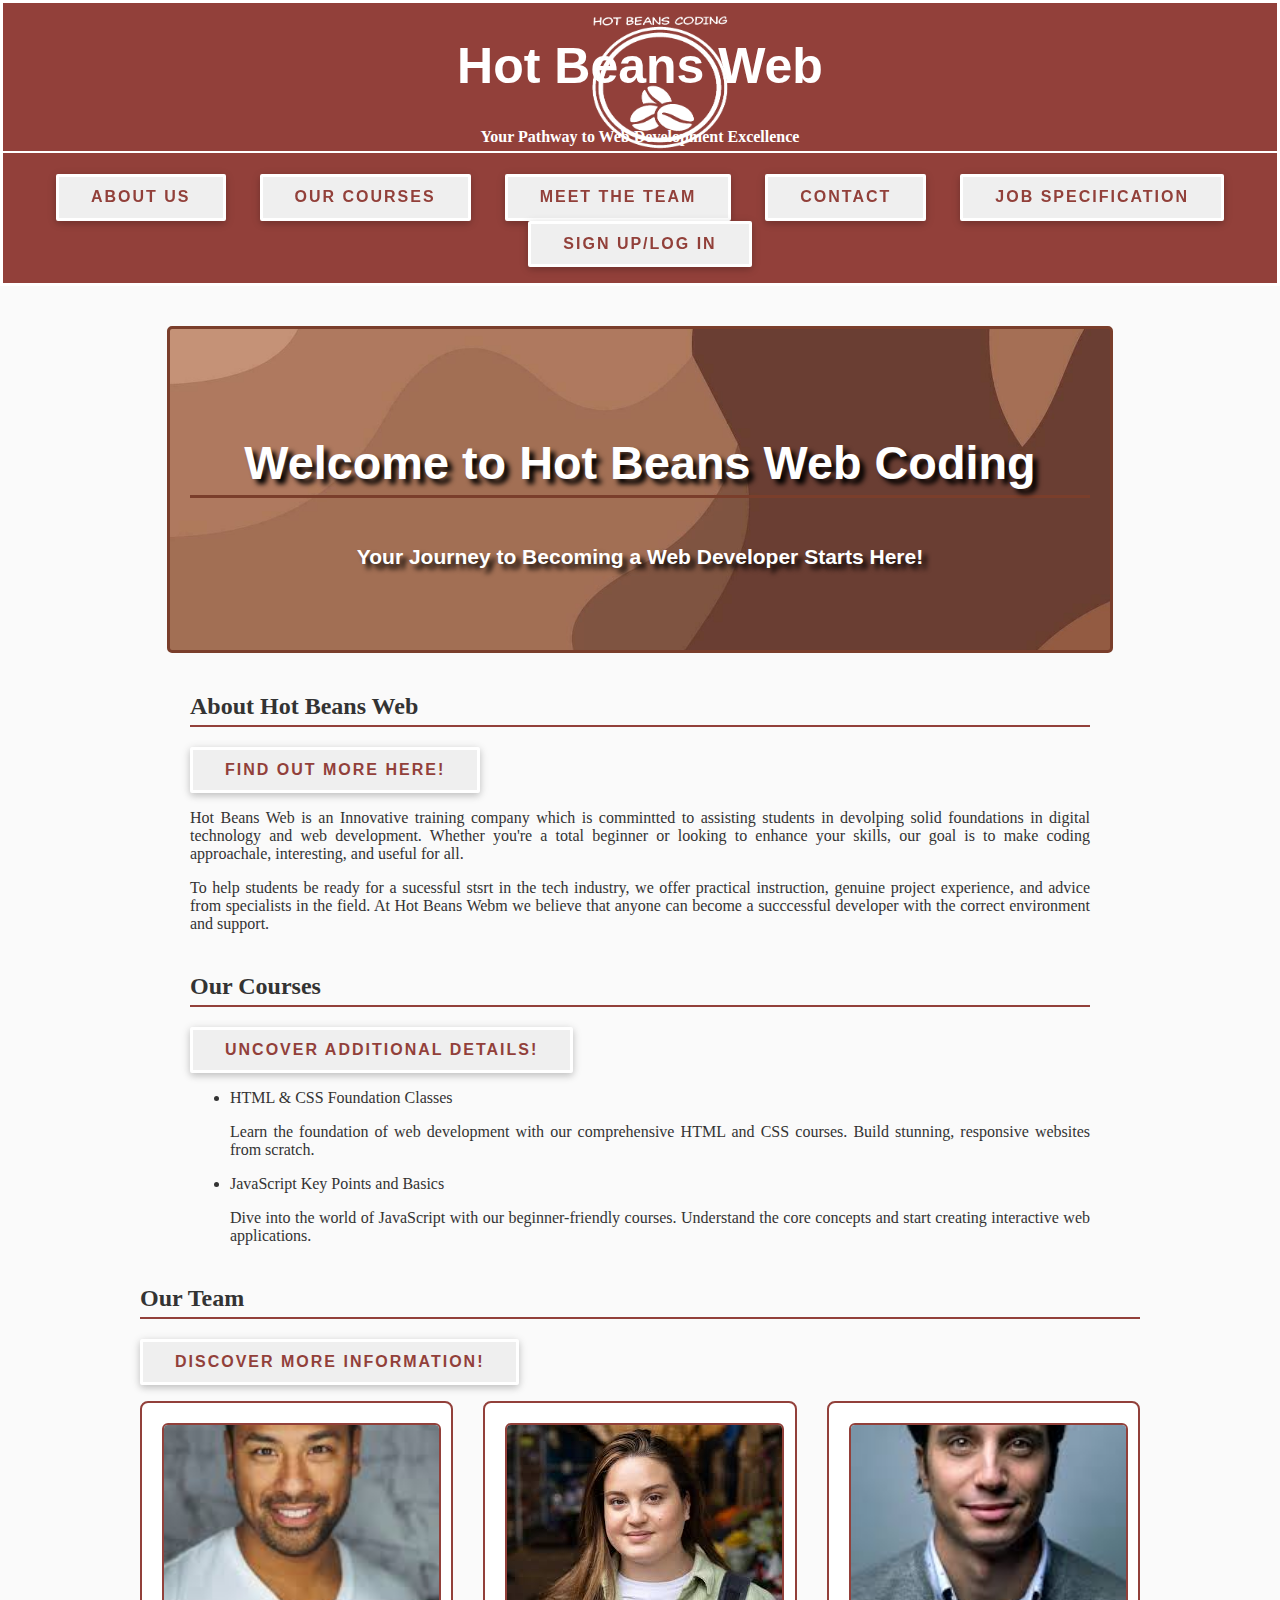
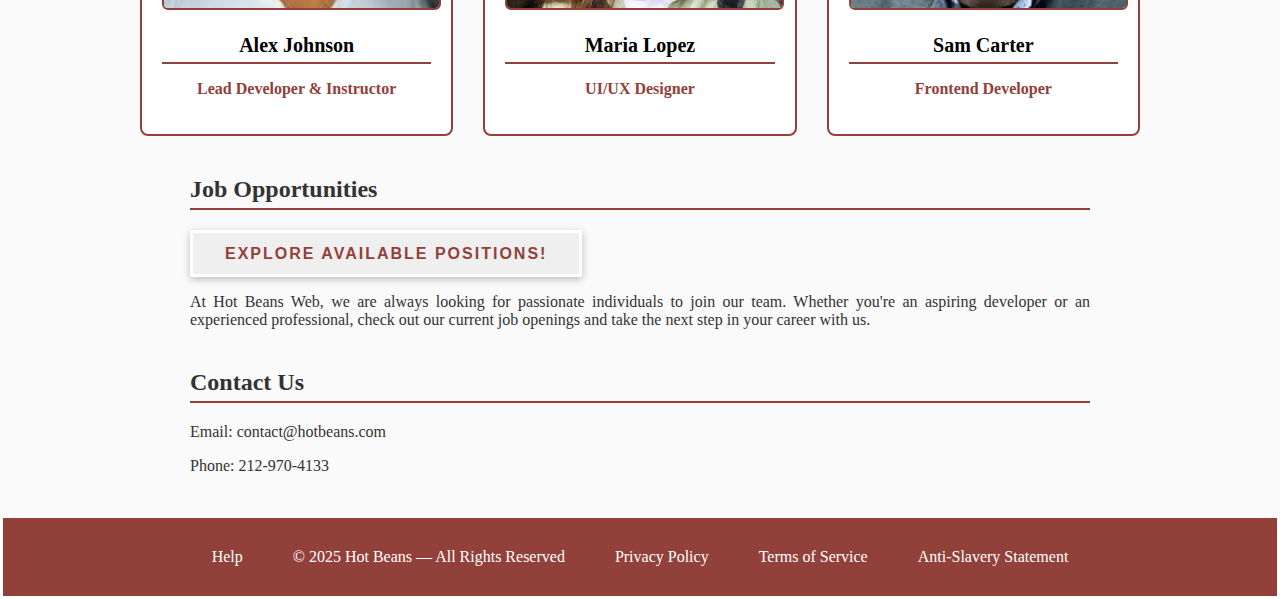
<file: index.html>
<!DOCTYPE html>
<html lang="en">
<head>
    <meta charset="UTF-8">
    <meta name="viewport" content="width=device-width, initial-scale=1.0">
    <title>Hot Beans Web</title>
    <link rel="stylesheet" href="my_style_sheet.css">
</head>
<body>

    <header class="homepage sticky">
         <img src="Hot Bean Website Logo.png" alt="  Hot Beans Web Logo" width="300" height="200">
         <h1>Hot Beans Web</h1> 
         <h4>Your Pathway to Web Development Excellence</h4>
        <nav>
            <ul>
                <li><button onclick="location.href='htwabout.html'">About Us</button></li>
                <li> <button onclick="location.href='htwcourses.html'">Our Courses</button></li>
                <li><button onclick="location.href='htwteam.html'">Meet the Team</button></li>
                <li><button onclick="location.href='htwcontact.html'">Contact</button></li>
                <li><button onclick="location.href='htwjobspec.html'">Job Specification</button></li>
                <li><button onclick="location.href='htwsignup.html'">Sign Up/Log In</button></li>
            </ul>
        </nav>
    </header>
    <section id="hero">
        <h3>Welcome to Hot Beans Web Coding</h3>
        <p>Your Journey to Becoming a Web Developer Starts Here!</p>
    </section>

    <section id="about">
        <h2>About Hot Beans Web </h2>
        <p><button class="other-button" onclick="location.href='htwabout.html'">Find out more here!
        </button></p>
        <p>
            Hot Beans Web is an Innovative training company which is commintted to assisting
            students in devolping solid foundations in digital technology and web development.
            Whether you're a total beginner or looking to enhance your skills, our goal is to make
            coding approachale, interesting, and useful for all.
        </p>
        <p>
            To help students be ready for a sucessful stsrt in the tech industry, we offer practical
            instruction, genuine project experience, and advice from specialists in the field. At Hot 
            Beans Webm we believe that anyone can become a succcessful developer with the correct
            environment and support.
        </p>

    </section>

    <section id="courses">
        <h2>Our Courses</h2>
        <p><button class="other-button" onclick="location.href='htwcourses.html'">
            Uncover additional details!
        </button></p>
        <ul class="course-list">
            <li>HTML & CSS Foundation Classes</li>
            <p>
                Learn the foundation of web development with our comprehensive HTML and CSS courses. 
                Build stunning, responsive websites from scratch.
            </p>
            <li>JavaScript Key Points and Basics</li>
            <p>
                Dive into the world of JavaScript with our beginner-friendly courses. Understand the core
                concepts and start creating interactive web applications.
            </p>
        </ul>
    </section>

<section class="team-page">
    <h2>Our Team</h2>
    <p><button class="other-button" onclick="location.href='htwteam.html'">
        Discover more information!
    </button></p>    
    <div class="team-container">

        <div class="team-member">
            <img src="team1.png" alt="Alex Johnson" class="team-photo">
            <h3 class="name">Alex Johnson</h3>
            <p class="role">Lead Developer & Instructor</p>
        </div>

        <div class="team-member">
            <img src="team2.png" alt="Maria Lopez" class="team-photo">
            <h3 class="name">Maria Lopez</h3>
            <p class="role">UI/UX Designer</p>
        </div>

        <div class="team-member">
            <img src="team3.png" alt="Sam Carter" class="team-photo">
            <h3 class="name">Sam Carter</h3>
            <p class="role">Frontend Developer</p>
            </p>
        </div>

    </div>
</section>

<section id="jobspec">
    <h2>Job Opportunities</h2>
    <p><button class="other-button" onclick="location.href='htwjobspec.html'">
        Explore available positions!
    </button></p>
    <p>
        At Hot Beans Web, we are always looking for passionate individuals to join our team.
        Whether you're an aspiring developer or an experienced professional, check out our
        current job openings and take the next step in your career with us.
    </p>
    </section>

    <section id="contact">
        <h2>Contact Us</h2>
        <p>Email: contact@hotbeans.com</p>
        <p>Phone: 212-970-4133</p>
    </section>

<footer>
    <a>Help</a>
    <a>© 2025 Hot Beans — All Rights Reserved</a>
    <a>Privacy Policy</a>
    <a>Terms of Service</a>
    <a>Anti-Slavery Statement</a>
</footer>

</body>
</html>
</file>
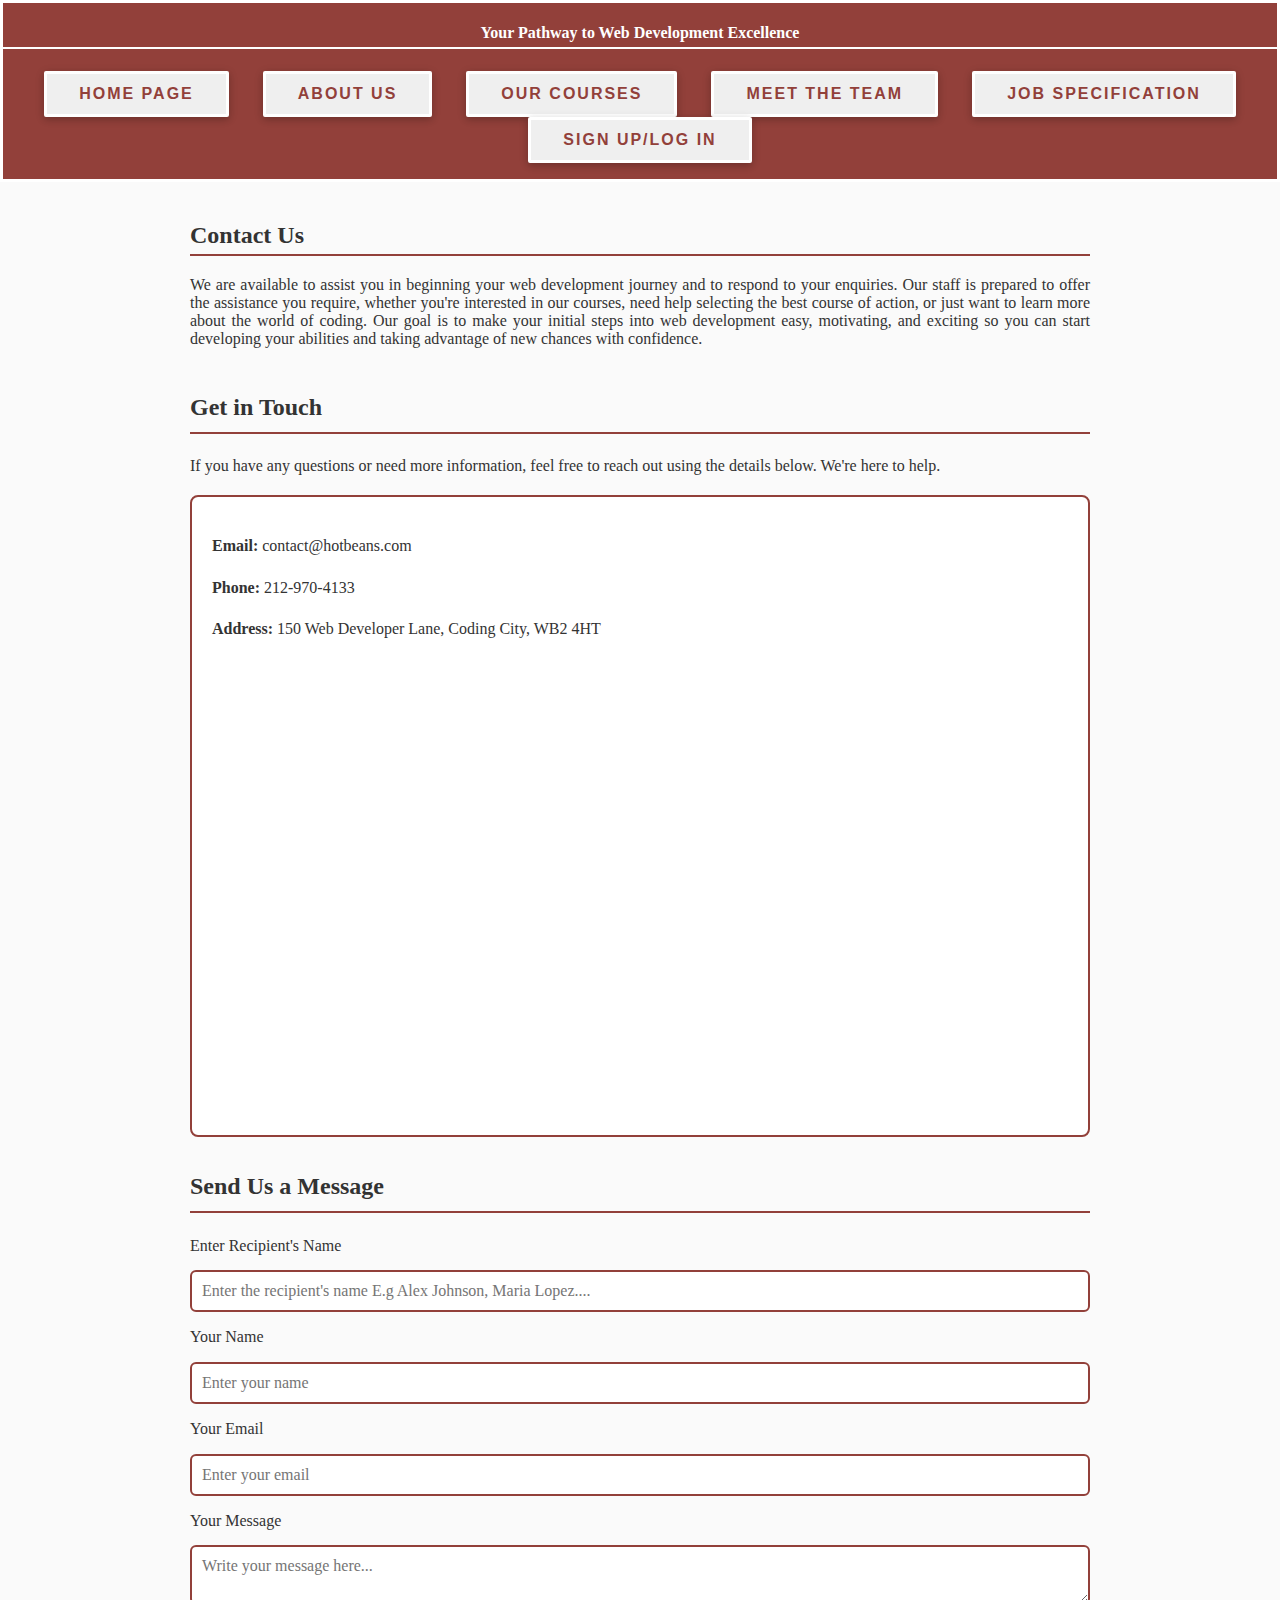
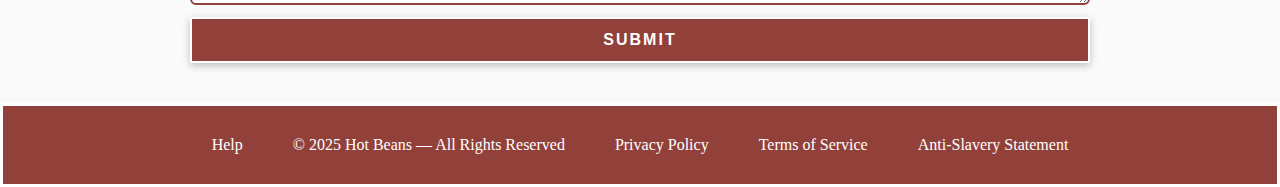
<file: htwcontact.html>
<!DOCTYPE html>
<html lang="en">
<head>
    <meta charset="UTF-8">
    <meta name="viewport" content="width=device-width, initial-scale=1.0">
    <title>Contact Us – Hot Beans Web</title>
    <link rel="stylesheet" href="my_style_sheet.css">
</head>
<body>

<header class="homepage sticky">
    <div class="title-group">
        <h4>Your Pathway to Web Development Excellence</h4>
    </div>

    <nav>
        <ul>
            <li><button onclick="location.href='index.html'">Home Page</button></li> 
            <li><button onclick="location.href='htwabout.html'">About Us</button></li>
            <li><button onclick="location.href='htwcourses.html'">Our Courses</button></li>
            <li><button onclick="location.href='htwteam.html'">Meet the Team</button></li>
            <li><button onclick="location.href='htwjobspec.html'">Job Specification</button></li>
            <li><button onclick="location.href='htwsignup.html'">Sign Up/Log In</button></li>
        </ul>
    </nav>
</header>

<section id="contact-hero" class="hero-section">
    <h2>Contact Us</h2>
    <p>We are available to assist you in beginning your web development journey and to 
        respond to your enquiries. Our staff is prepared to offer the assistance you require,
        whether you're interested in our courses, need help selecting the best course of action,
        or just want to learn more about the world of coding. Our goal is to make your initial
        steps into web development easy, motivating, and exciting so you can start developing
        your abilities and taking advantage of new chances with confidence.</p>
</section>

<section class="contact-content">

    <h2>Get in Touch</h2>
    <p>If you have any questions or need more information, feel free to reach out using the
        details below. We're here to help.
    </p>

    <div class="contact-box">
        <p><strong>Email:</strong> contact@hotbeans.com</p>
        <p><strong>Phone:</strong> 212-970-4133</p>
        <p><strong>Address:</strong> 150 Web Developer Lane, Coding City, WB2 4HT</p>
        <iframe src="https://www.google.com/maps/embed?pb=!1m18!1m12!1m3!1d2486.38208598897!2d
        -0.15180582293175982!3d51.45114091481108!2m3!1f0!2f0!3f0!3m2!1i1024!2i768!4f13.1!3m3!1m2!
        1s0x487605c9cd77cda5%3A0xabd4bb255b1d6641!2sSt%20Francis%20Xavier%20College%2C%2010
        %20Malwood%20Rd%2C%20London%20SW12%208EN!5e0!3m2!1sen!2suk!4v1763973878344!5m2!1
        sen!2suk" width="600" height="450" style="border:0;" allowfullscreen="" loading="lazy" referrerpolicy="
        no-referrer-when-downgrade"
        ></iframe>
    </div>

    <h2>Send Us a Message</h2>
    <form class="contact-form">
        <label>Enter Recipient's Name</label>
        <input type="text" placeholder="Enter the recipient's name E.g Alex Johnson, Maria Lopez...." required>

        <label>Your Name</label>
        <input type="text" placeholder="Enter your name" required>

        <label>Your Email</label>
        <input type="email" placeholder="Enter your email" required>

        <label>Your Message</label>
        <textarea placeholder="Write your message here..." required></textarea>

        <button type="submit">Submit</button>
    </form>

</section>

<footer>
    <a>Help</a>
    <a>© 2025 Hot Beans — All Rights Reserved</a>
    <a>Privacy Policy</a>
    <a>Terms of Service</a>
    <a>Anti-Slavery Statement</a>
</footer>

</body>
</html>
</file>
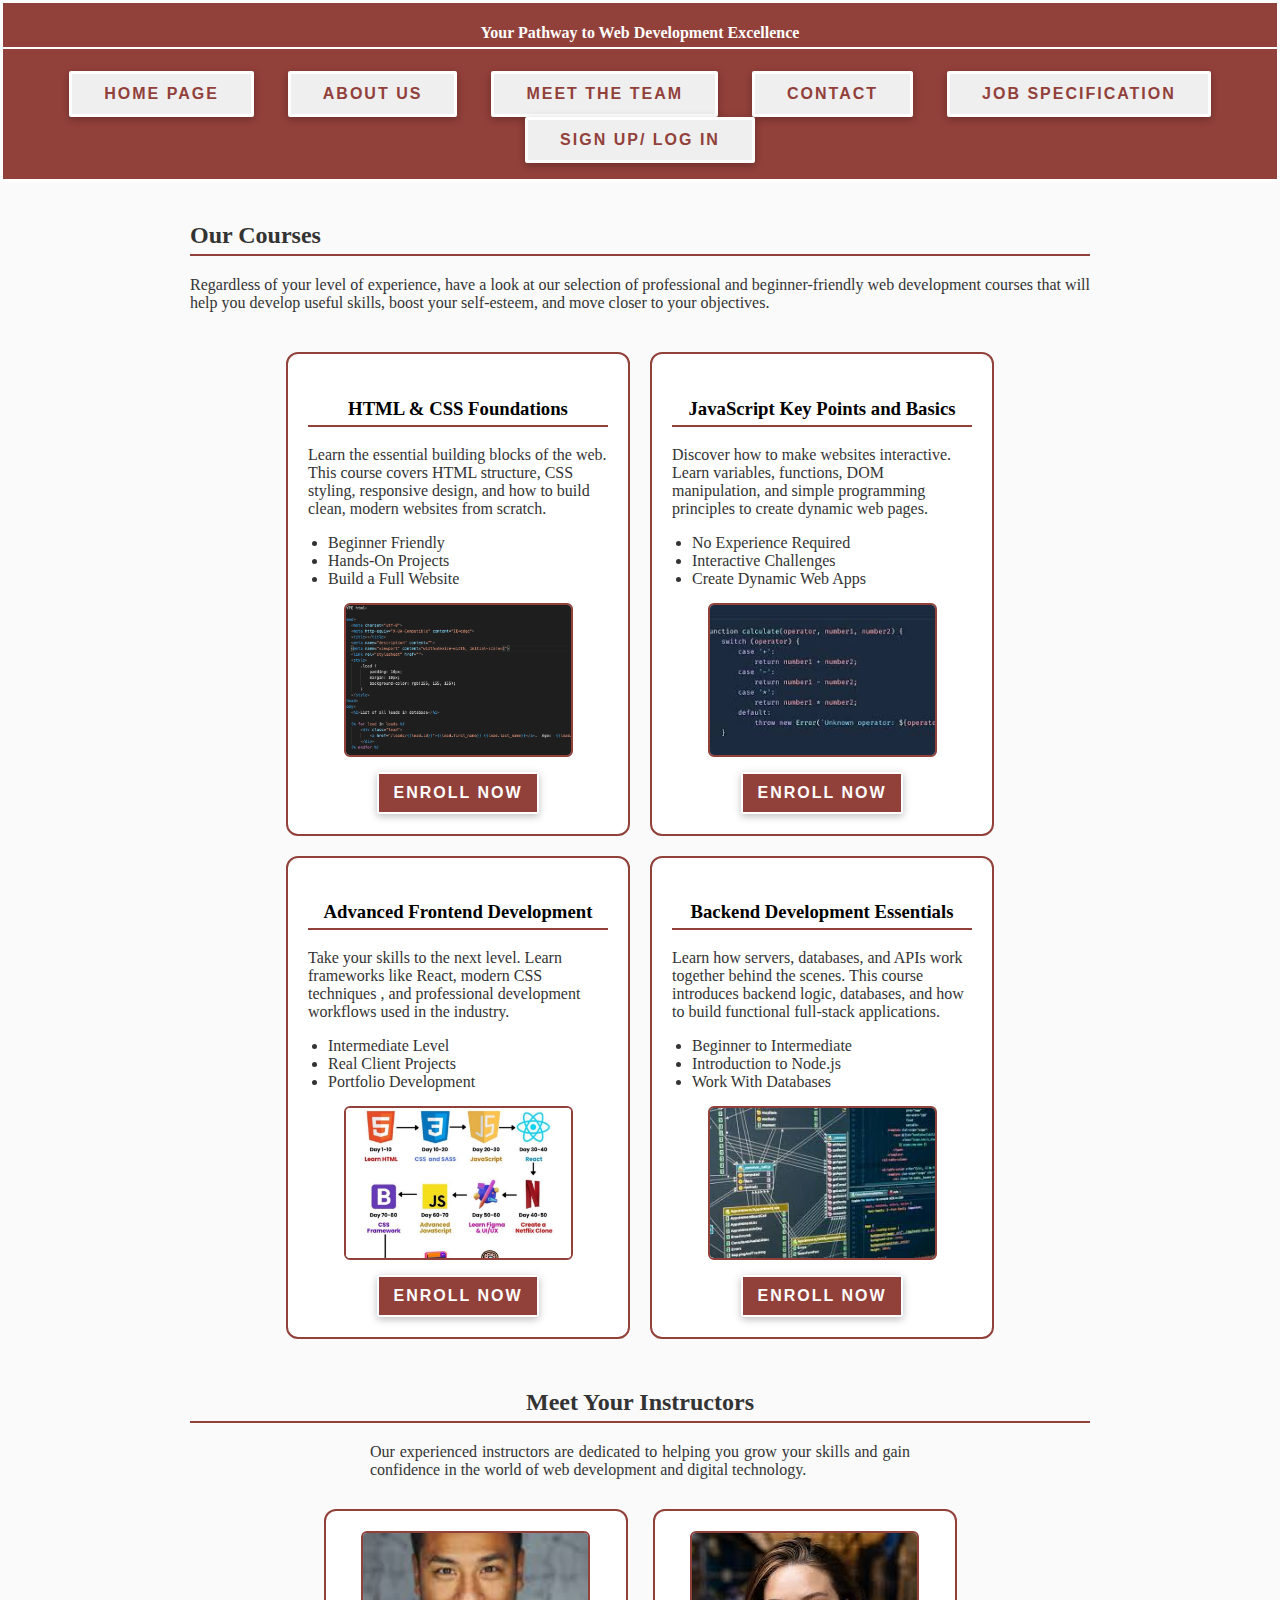
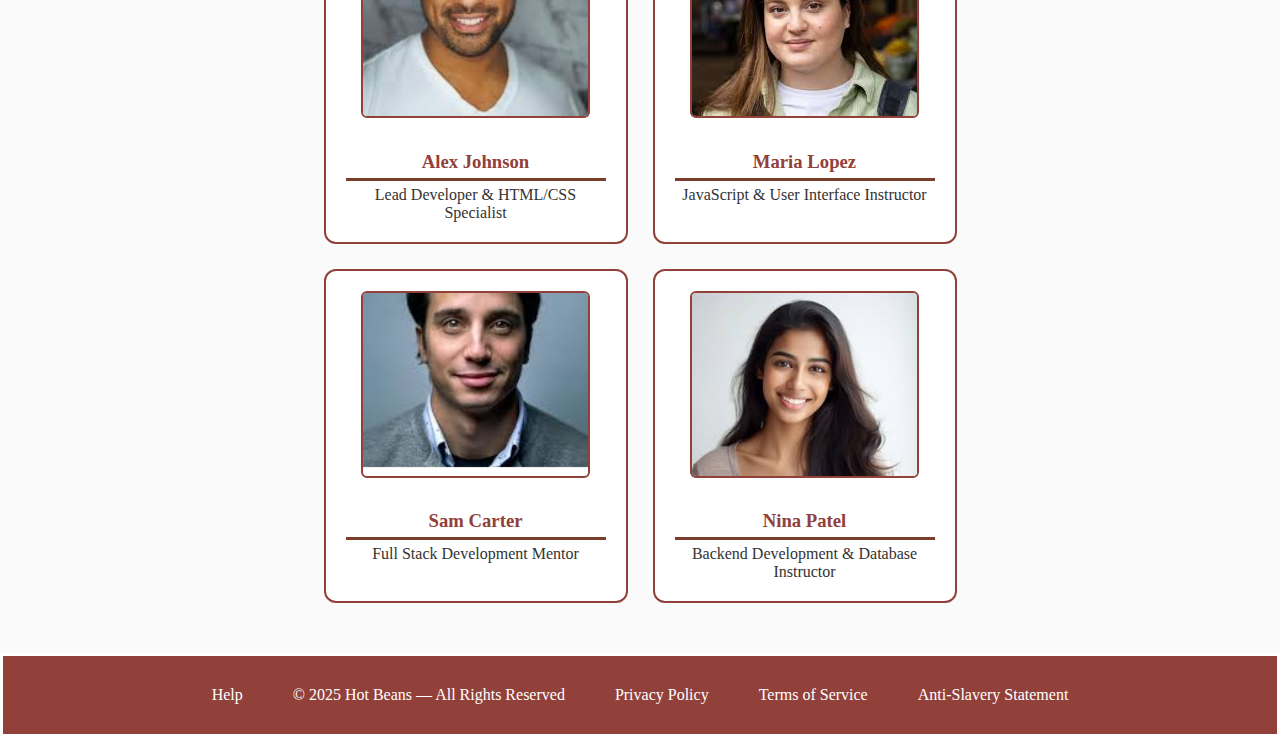
<file: htwcourses.html>
<!DOCTYPE html>
<html lang="en">
<head>
    <meta charset="UTF-8">
    <meta name="viewport" content="width=device-width, initial-scale=1.0">
    <title>Our Courses – Hot Beans Web</title>
    <link rel="stylesheet" href="my_style_sheet.css">
</head>
<body>

<header class="homepage sticky">
    <div class="title-group">
        <h4>Your Pathway to Web Development Excellence</h4>
    </div>

    <nav>
        <ul>
            <li><button onclick="location.href='index.html'">Home Page</button></li> 
            <li><button onclick="location.href='htwabout.html'">About Us</button></li>
            <li><button onclick="location.href='htwteam.html'">Meet the Team</button></li>
            <li><button onclick="location.href='htwcontact.html'">Contact</button></li>
            <li><button onclick="location.href='htwjobspec.html'">Job Specification</button></li>
            <li><button onclick="location.href='htwsignup.html'">Sign Up/ Log In</button></li>
        </ul>
    </nav>
</header>

<section class="hero-section">
    <h2>Our Courses</h2>
    <p>
        Regardless of your level of experience, have a look at our selection of professional
        and beginner-friendly web development courses that will help you develop useful skills,
        boost your self-esteem, and move closer to your objectives.
        </p>
</section>

<section class="courses-section">

    <div class="course-card">
        <h3>HTML & CSS Foundations</h3>
        <p>
            Learn the essential building blocks of the web. This course covers HTML structure, 
            CSS styling, responsive design, and how to build clean, modern websites from scratch.
        </p>
        <ul>
            <li>Beginner Friendly</li>
            <li>Hands-On Projects</li>
            <li>Build a Full Website</li>
        </ul>
        <img src="html-css.jpg" alt="Html Css Course Image" class="course-image">
        <button onclick="location.href='htwsignup.html'">Enroll Now</button>
    </div>

    <div class="course-card">
        <h3>JavaScript Key Points and Basics</h3>
        <p>
            Discover how to make websites interactive. Learn variables, functions, DOM manipulation,
             and simple programming principles to create dynamic web pages.
        </p>
        <ul>
            <li>No Experience Required</li>
            <li>Interactive Challenges</li>
            <li>Create Dynamic Web Apps</li>
        </ul>
        <img src="javascript.jpg" alt="JavaScript Course Image" class="course-image">
        <button onclick="location.href='htwsignup.html'">Enroll Now</button>
    </div>

    <div class="course-card">
        <h3>Advanced Frontend Development</h3>
        <p>
            Take your skills to the next level. Learn frameworks like React, modern CSS techniques
            , and professional development workflows used in the industry.
        </p>
        <ul>
            <li>Intermediate Level</li>
            <li>Real Client Projects</li>
            <li>Portfolio Development</li>
        </ul>
        <img src="advanced.jpg" alt="Advanced Frontend Development Course Image" class="course-image">
        <button onclick="location.href='htwsignup.html'">Enroll Now</button>
    </div>

    <div class="course-card">
    <h3>Backend Development Essentials</h3>
    <p>
        Learn how servers, databases, and APIs work together behind the scenes. This course introduces backend logic, databases,
        and how to build functional full-stack applications.
    </p>
    <ul>
        <li>Beginner to Intermediate</li>
        <li>Introduction to Node.js</li>
        <li>Work With Databases</li>
    </ul>
    <img src="backend.jpg" alt="Backend Development Course Image" class="course-image">
    <button onclick="location.href='htwsignup.html'">Enroll Now</button>
</div>

</section>

<section class="teacher-section">
    <h2>Meet Your Instructors</h2>
    <p class="teacher-intro">
        Our experienced instructors are dedicated to helping you grow your skills and gain confidence in the world 
        of web development and digital technology.
    </p>

    <div class="teacher-container">

        <div class="teacher-card">
            <img src="team1.png" alt="Instructor Alex" class="teacher-photo">
            <h3>Alex Johnson</h3>
            <p>Lead Developer & HTML/CSS Specialist</p>
        </div>

        <div class="teacher-card">
            <img src="team2.png" alt="Instructor Maria" class="teacher-photo">
            <h3>Maria Lopez</h3>
            <p>JavaScript & User Interface Instructor</p>
        </div>

        <div class="teacher-card">
            <img src="team3.png" alt="Instructor Sam" class="teacher-photo">
            <h3>Sam Carter</h3>
            <p>Full Stack Development Mentor</p>
        </div>

        <div class="teacher-card">
    <img src="team4.png" alt="Instructor Nina" class="teacher-photo">
    <h3>Nina Patel</h3>
    <p>Backend Development & Database Instructor</p>
</div>

    </div>
</section>

<footer>
    <a>Help</a>
    <a>© 2025 Hot Beans — All Rights Reserved</a>
    <a>Privacy Policy</a>
    <a>Terms of Service</a>
    <a>Anti-Slavery Statement</a>
</footer>

</body>
</html>
</file>
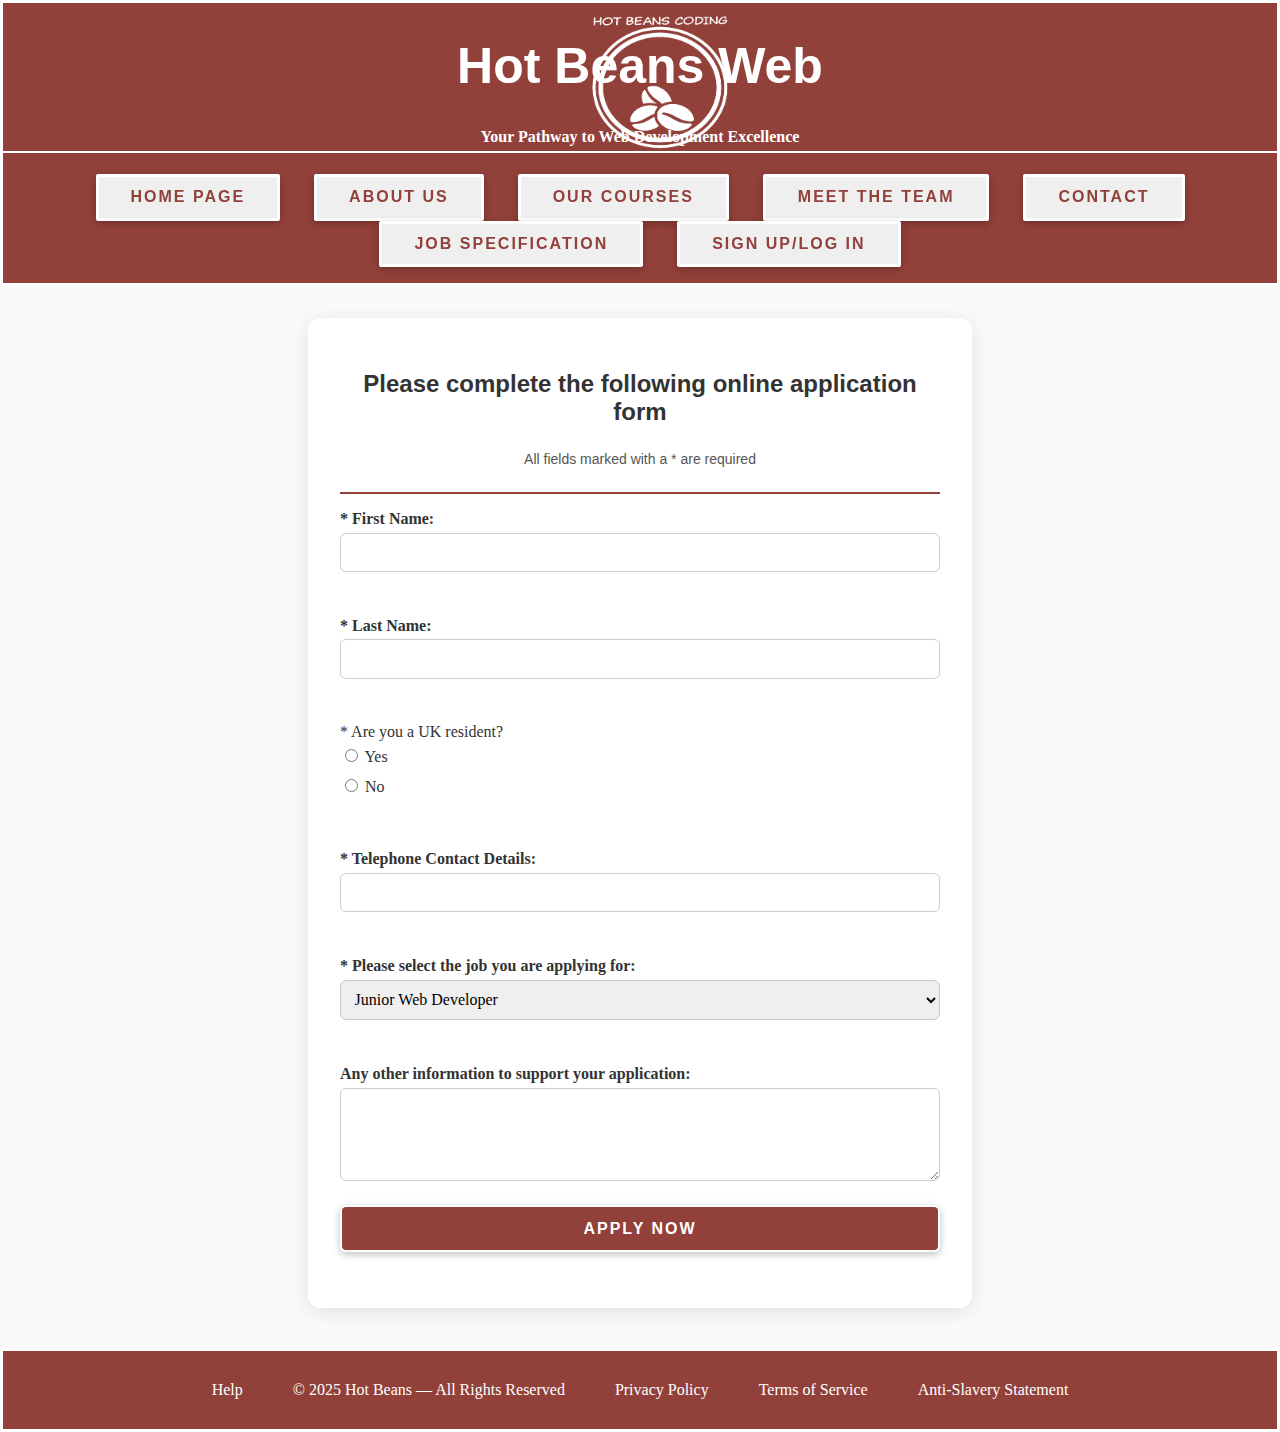
<file: htwjobapply.html>
<!DOCTYPE html>
<html lang="en">
<head>
    <script src="WorkForUs.js"></script>
    <link rel="stylesheet" type="text/css" href="my_style_sheet.css" />
</head>
<body>
    
    <header class="homepage sticky">
    <img src="Hot Bean Website Logo.png" alt="  Hot Beans Web Logo" width="300" height="200">
    <h1>Hot Beans Web</h1>
    <h4>Your Pathway to Web Development Excellence</h4>
    <nav>
        <ul>
            <li><button onclick="location.href='index.html'">Home Page</button></li>
            <li><button onclick="location.href='htwabout.html'">About Us</button></li>
            <li> <button onclick="location.href='htwcourses.html'">Our Courses</button></li>
            <li><button onclick="location.href='htwteam.html'">Meet the Team</button></li>
            <li><button onclick="location.href='htwcontact.html'">Contact</button></li>
            <li><button onclick="location.href='htwjobspec.html'">Job Specification</button></li>
            <li><button onclick="location.href='htwsignup.html'">Sign Up/Log In</button></li>
        </ul>
    </nav>

</header>
<section class="applynow-job">
<h2>Please complete the following online application form</h2>
<h3>All fields marked with a * are required</h3>
<form name="VacancyApplicationForm" action="htwthankyou.html" method="get">

<p>
<label for="fname">* First Name:</label>
<input type="text" id="fname" name="fname" />
<label id="fNameError" class="Error"></label>
</p>

<p>
<label for="sname">* Last Name:</label>
<input type="text" id="sname" name="sname" />
<label id="sNameError" class="Error"></label>
</p>

<p class="radio-group">
<span>* Are you a UK resident?</span>
<label><input type="radio" id="ukResidentYes" name="ukResident" value="Yes"> Yes</label>
<label><input type="radio" id="ukResidentNo" name="ukResident" value="No"> No</label>
<label id="ukResidentError" class="Error"></label>
</p>


<p>
<label for="telNo">* Telephone Contact Details:</label>
<input type="text" id="telNo" name="telNo" />
<label id="telNoError" class="Error"></label>
</p>


<p>
<label for="JobType">* Please select the job you are applying for:</label>
<select name="JobType" id="JobType">
<option value="Junior Web Developer">Junior Web Developer</option>
<option value="Front-End Intern">Front-End Intern</option>
<option value="UI/ UX Designer">UI/ UX Designer</option>
<option value="Back-End Developer">Back-End Developer</option>
<option value="Dev Ops Engineer">Dev Ops Engineer</option>
<option value="QA Tester">QA Tester</option>
</select>
<label id="JobTypeError" class="Error"></label>
</p>


<p>
<label for="txtAnyOtherInfo">Any other information to support your application:</label>
<textarea id="txtAnyOtherInfo" name="txtAnyOtherInfo" rows="4"></textarea>
</p>

<p>
<button type="submit" onclick="return ValidateVacancyForm()">Apply Now</button>
</p>
</form>
</section>

    <footer>
        <a>Help</a>
        <a>© 2025 Hot Beans — All Rights Reserved</a>
        <a>Privacy Policy</a>
        <a>Terms of Service</a>
        <a>Anti-Slavery Statement</a>
    </footer>
</body>
</html>
</file>
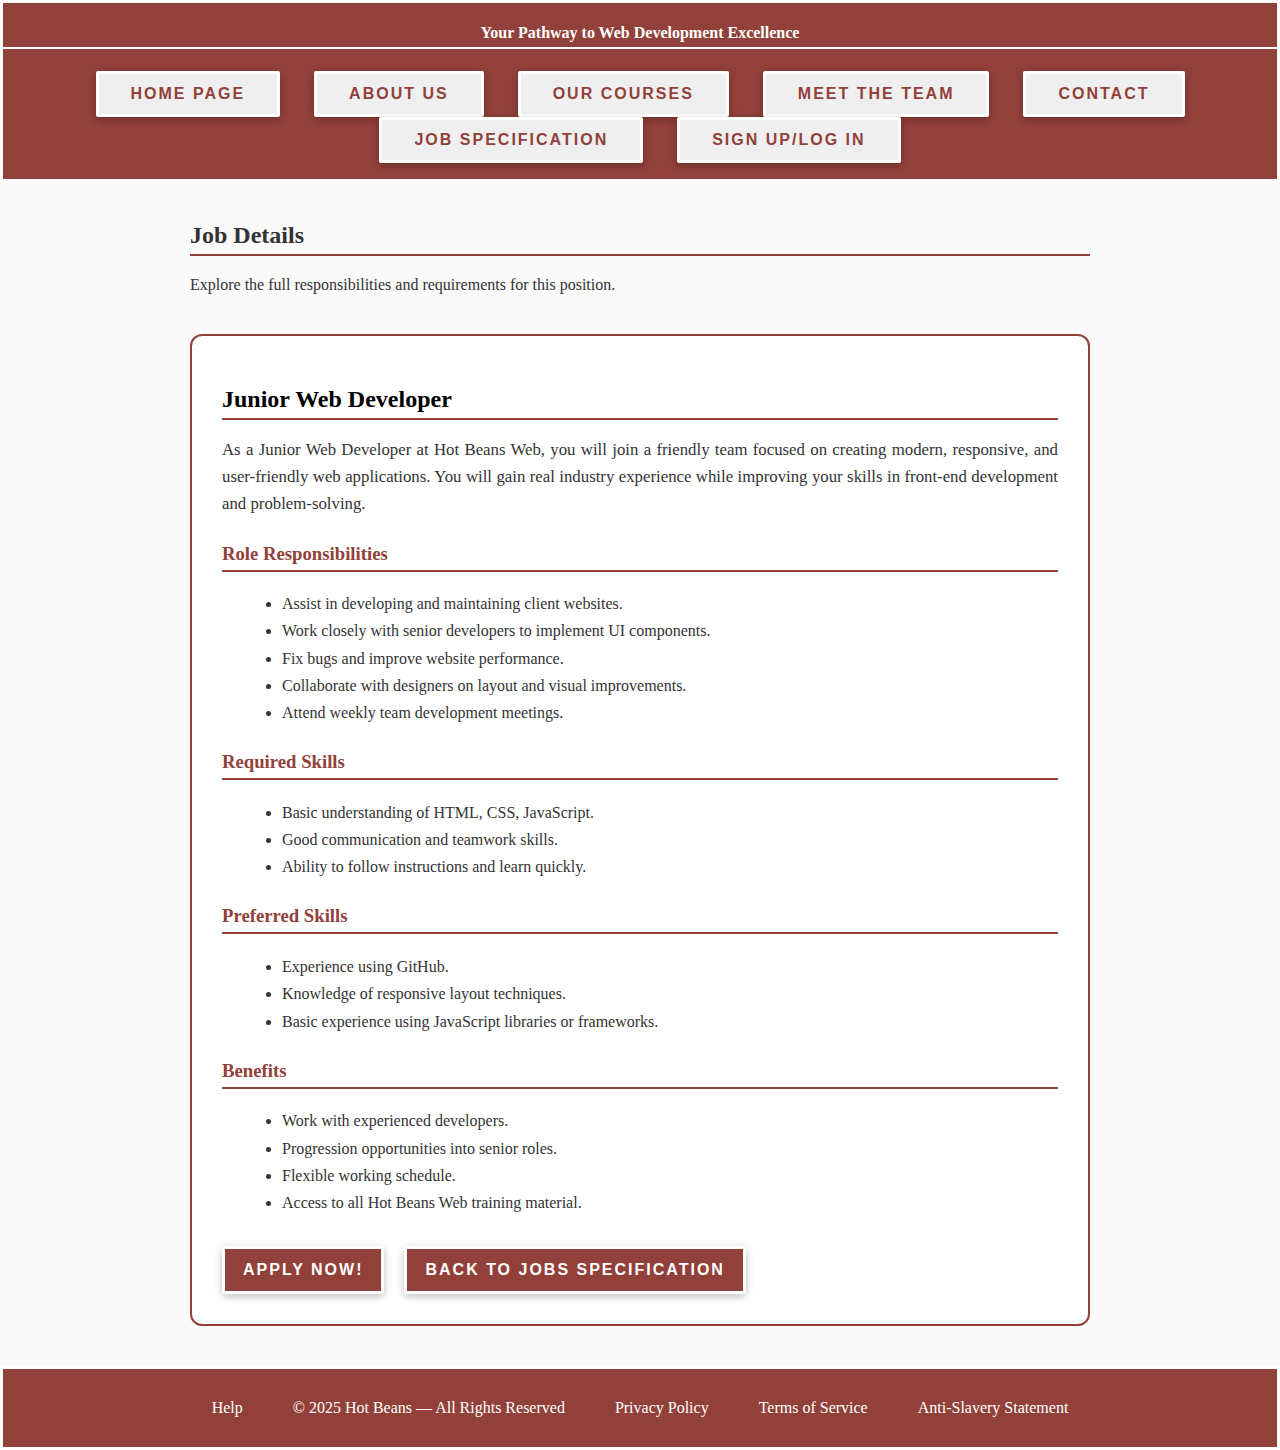
<file: htwjobdetails1.html>
<!DOCTYPE html>
<html lang="en">
<head>
    <meta charset="UTF-8">
    <meta name="viewport" content="width=device-width, initial-scale=1.0">
    <title>Job Details – Hot Beans Web</title>
    <link rel="stylesheet" href="my_style_sheet.css">
</head>
<body>
<header class="homepage sticky">
    <div class="title-group">
        <h4>Your Pathway to Web Development Excellence</h4>
    </div>

    <nav>
        <ul>
            <li><button onclick="location.href='index.html'">Home Page</button></li> 
            <li><button onclick="location.href='htwabout.html'">About Us</button></li>
            <li><button onclick="location.href='htwcourses.html'">Our Courses</button></li>
            <li><button onclick="location.href='htwteam.html'">Meet the Team</button></li>
            <li><button onclick="location.href='htwcontact.html'">Contact</button></li>
            <li><button onclick="location.href='htwjobspec.html'">Job Specification</button></li>
            <li><button onclick="location.href='htwsignup.html'">Sign Up/Log In</button></li>
        </ul>
    </nav>
</header>

<section class="hero-section">
    <h2>Job Details</h2>
    <p>Explore the full responsibilities and requirements for this position.</p>
</section>


<section class="job-details-container">

    <div class="job-details-card">

        <h2 class="job-title">Junior Web Developer</h2>
        <p class="job-summary">
            As a Junior Web Developer at Hot Beans Web, you will join a friendly team focused on creating modern,
            responsive, and user-friendly web applications. You will gain real industry experience while improving
            your skills in front-end development and problem-solving.
        </p>

        <h3>Role Responsibilities</h3>
        <ul>
            <li>Assist in developing and maintaining client websites.</li>
            <li>Work closely with senior developers to implement UI components.</li>
            <li>Fix bugs and improve website performance.</li>
            <li>Collaborate with designers on layout and visual improvements.</li>
            <li>Attend weekly team development meetings.</li>
        </ul>

        <h3>Required Skills</h3>
        <ul>
            <li>Basic understanding of HTML, CSS, JavaScript.</li>
            <li>Good communication and teamwork skills.</li>
            <li>Ability to follow instructions and learn quickly.</li>
        </ul>

        <h3>Preferred Skills</h3>
        <ul>
            <li>Experience using GitHub.</li>
            <li>Knowledge of responsive layout techniques.</li>
            <li>Basic experience using JavaScript libraries or frameworks.</li>
        </ul>

        <h3>Benefits</h3>
        <ul>
            <li>Work with experienced developers.</li>
            <li>Progression opportunities into senior roles.</li>
            <li>Flexible working schedule.</li>
            <li>Access to all Hot Beans Web training material.</li>
        </ul>

        <div class="job-details-buttons">
            <button onclick="location.href='htwjobapply.html'">Apply Now!</button>
            <button class="back-btn" onclick="location.href='htwjobspec.html'">Back to Jobs Specification</button>
        </div>

    </div>

</section>

<footer>
        <a>Help</a>
        <a>© 2025 Hot Beans — All Rights Reserved</a>
        <a>Privacy Policy</a>
        <a>Terms of Service</a>
        <a>Anti-Slavery Statement</a>
    </footer>
</body>
</html>
</file>
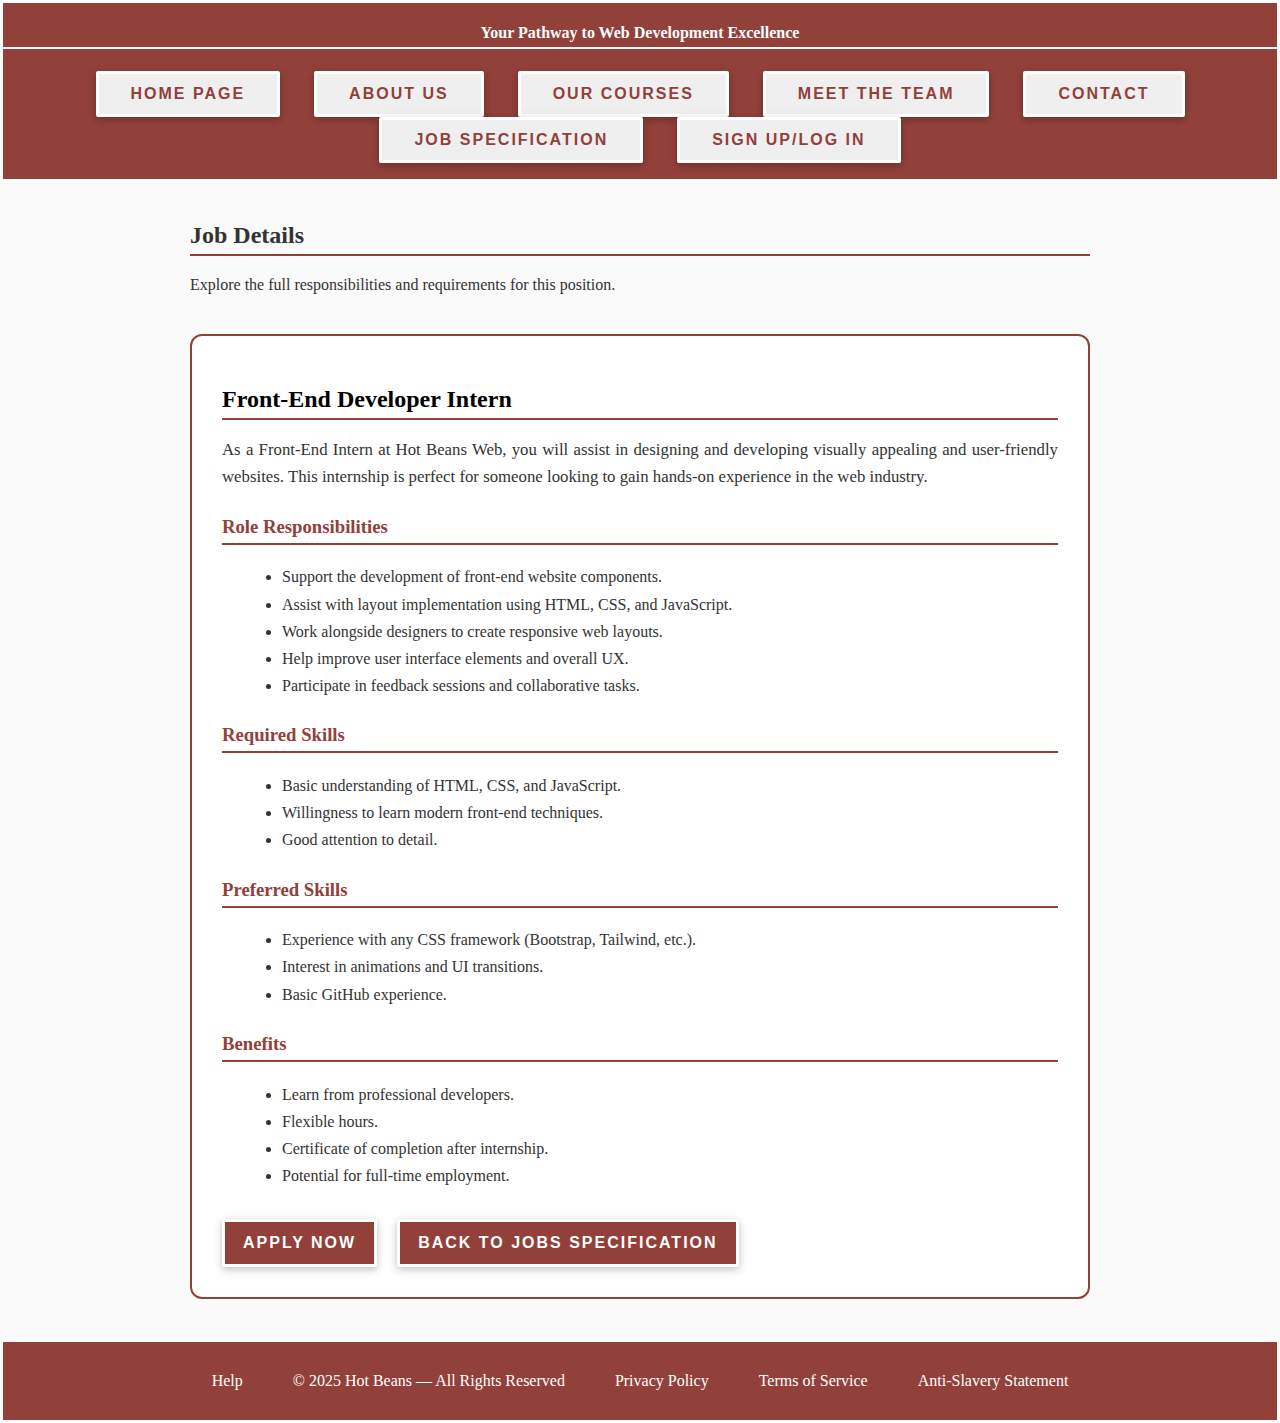
<file: htwjobdetails2.html>
<!DOCTYPE html>
<html lang="en">
<head>
    <meta charset="UTF-8">
    <meta name="viewport" content="width=device-width, initial-scale=1.0">
    <title>Job Details – Hot Beans Web</title>
    <link rel="stylesheet" href="my_style_sheet.css">
</head>

<body>
    <header class="homepage sticky">
        <div class="title-group">
            <h4>Your Pathway to Web Development Excellence</h4>
        </div>

        <nav>
            <ul>
                <li><button onclick="location.href='index.html'">Home Page</button></li>
                <li><button onclick="location.href='htwabout.html'">About Us</button></li>
                <li><button onclick="location.href='htwcourses.html'">Our Courses</button></li>
                <li><button onclick="location.href='htwteam.html'">Meet the Team</button></li>
                <li><button onclick="location.href='htwcontact.html'">Contact</button></li>
                <li><button onclick="location.href='htwjobspec.html'">Job Specification</button></li>
                <li><button onclick="location.href='htwsignup.html'">Sign Up/Log In</button></li>
            </ul>
        </nav>
    </header>

    <section class="hero-section">
        <h2>Job Details</h2>
        <p>Explore the full responsibilities and requirements for this position.</p>
    </section>

    <section class="job-details-container">
        <div class="job-details-card">

            <h2 class="job-title">Front-End Developer Intern</h2>
            <p class="job-summary">
                As a Front-End Intern at Hot Beans Web, you will assist in designing and
                developing visually appealing and user-friendly websites. This internship is perfect
                for someone looking to gain hands-on experience in the web industry.
            </p>

            <h3>Role Responsibilities</h3>
            <ul>
                <li>Support the development of front-end website components.</li>
                <li>Assist with layout implementation using HTML, CSS, and JavaScript.</li>
                <li>Work alongside designers to create responsive web layouts.</li>
                <li>Help improve user interface elements and overall UX.</li>
                <li>Participate in feedback sessions and collaborative tasks.</li>
            </ul>

            <h3>Required Skills</h3>
            <ul>
                <li>Basic understanding of HTML, CSS, and JavaScript.</li>
                <li>Willingness to learn modern front-end techniques.</li>
                <li>Good attention to detail.</li>
            </ul>

            <h3>Preferred Skills</h3>
            <ul>
                <li>Experience with any CSS framework (Bootstrap, Tailwind, etc.).</li>
                <li>Interest in animations and UI transitions.</li>
                <li>Basic GitHub experience.</li>
            </ul>

            <h3>Benefits</h3>
            <ul>
                <li>Learn from professional developers.</li>
                <li>Flexible hours.</li>
                <li>Certificate of completion after internship.</li>
                <li>Potential for full-time employment.</li>
            </ul>

            <div class="job-details-buttons">
                <button onclick="location.href='htwjobapply.html'">Apply Now</button>
                <button class="back-btn" onclick="location.href='htwjobspec.html'">Back to Jobs Specification</button>
            </div>

        </div>
    </section>

    <footer>
        <a>Help</a>
        <a>© 2025 Hot Beans — All Rights Reserved</a>
        <a>Privacy Policy</a>
        <a>Terms of Service</a>
        <a>Anti-Slavery Statement</a>
    </footer>
</body>

</html>
</file>
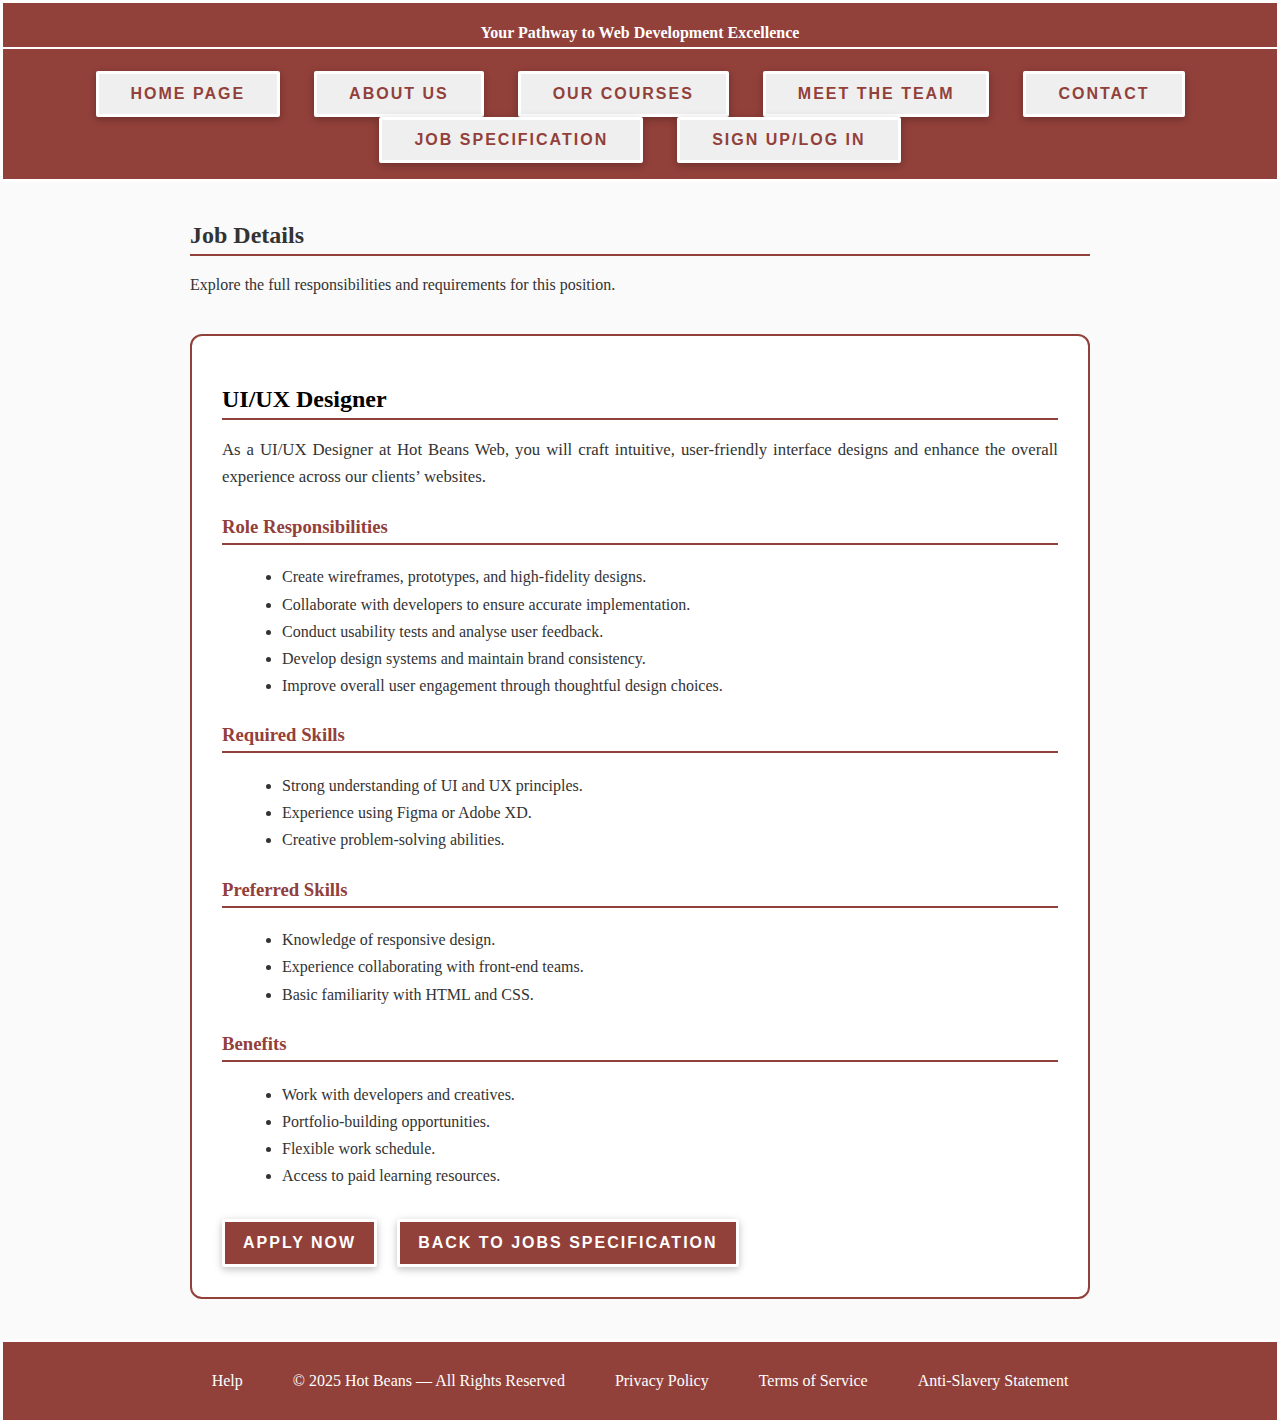
<file: htwjobdetails3.html>
<!DOCTYPE html>
<html lang="en">
<head>
    <meta charset="UTF-8">
    <meta name="viewport" content="width=device-width, initial-scale=1.0">
    <title>Job Details – Hot Beans Web</title>
    <link rel="stylesheet" href="my_style_sheet.css">
</head>

<body>
    <header class="homepage sticky">
        <div class="title-group">
            <h4>Your Pathway to Web Development Excellence</h4>
        </div>

        <nav>
            <ul>
                <li><button onclick="location.href='index.html'">Home Page</button></li>
                <li><button onclick="location.href='htwabout.html'">About Us</button></li>
                <li><button onclick="location.href='htwcourses.html'">Our Courses</button></li>
                <li><button onclick="location.href='htwteam.html'">Meet the Team</button></li>
                <li><button onclick="location.href='htwcontact.html'">Contact</button></li>
                <li><button onclick="location.href='htwjobspec.html'">Job Specification</button></li>
                <li><button onclick="location.href='htwsignup.html'">Sign Up/Log In</button></li>
            </ul>
        </nav>
    </header>
    <section class="hero-section">
        <h2>Job Details</h2>
        <p>Explore the full responsibilities and requirements for this position.</p>
    </section>

    <section class="job-details-container">
        <div class="job-details-card">

            <h2 class="job-title">UI/UX Designer</h2>
            <p class="job-summary">
                As a UI/UX Designer at Hot Beans Web, you will craft intuitive, user-friendly
                interface designs and enhance the overall experience across our clients’ websites.
            </p>

            <h3>Role Responsibilities</h3>
            <ul>
                <li>Create wireframes, prototypes, and high-fidelity designs.</li>
                <li>Collaborate with developers to ensure accurate implementation.</li>
                <li>Conduct usability tests and analyse user feedback.</li>
                <li>Develop design systems and maintain brand consistency.</li>
                <li>Improve overall user engagement through thoughtful design choices.</li>
            </ul>

            <h3>Required Skills</h3>
            <ul>
                <li>Strong understanding of UI and UX principles.</li>
                <li>Experience using Figma or Adobe XD.</li>
                <li>Creative problem-solving abilities.</li>
            </ul>

            <h3>Preferred Skills</h3>
            <ul>
                <li>Knowledge of responsive design.</li>
                <li>Experience collaborating with front-end teams.</li>
                <li>Basic familiarity with HTML and CSS.</li>
            </ul>

            <h3>Benefits</h3>
            <ul>
                <li>Work with developers and creatives.</li>
                <li>Portfolio-building opportunities.</li>
                <li>Flexible work schedule.</li>
                <li>Access to paid learning resources.</li>
            </ul>

            <div class="job-details-buttons">
                <button onclick="location.href='htwjobapply.html'">Apply Now</button>
                <button class="back-btn" onclick="location.href='htwjobspec.html'">Back to Jobs Specification</button>
            </div>

        </div>
    </section>

    <footer>
        <a>Help</a>
        <a>© 2025 Hot Beans — All Rights Reserved</a>
        <a>Privacy Policy</a>
        <a>Terms of Service</a>
        <a>Anti-Slavery Statement</a>
    </footer>
</body>

</html>
</file>
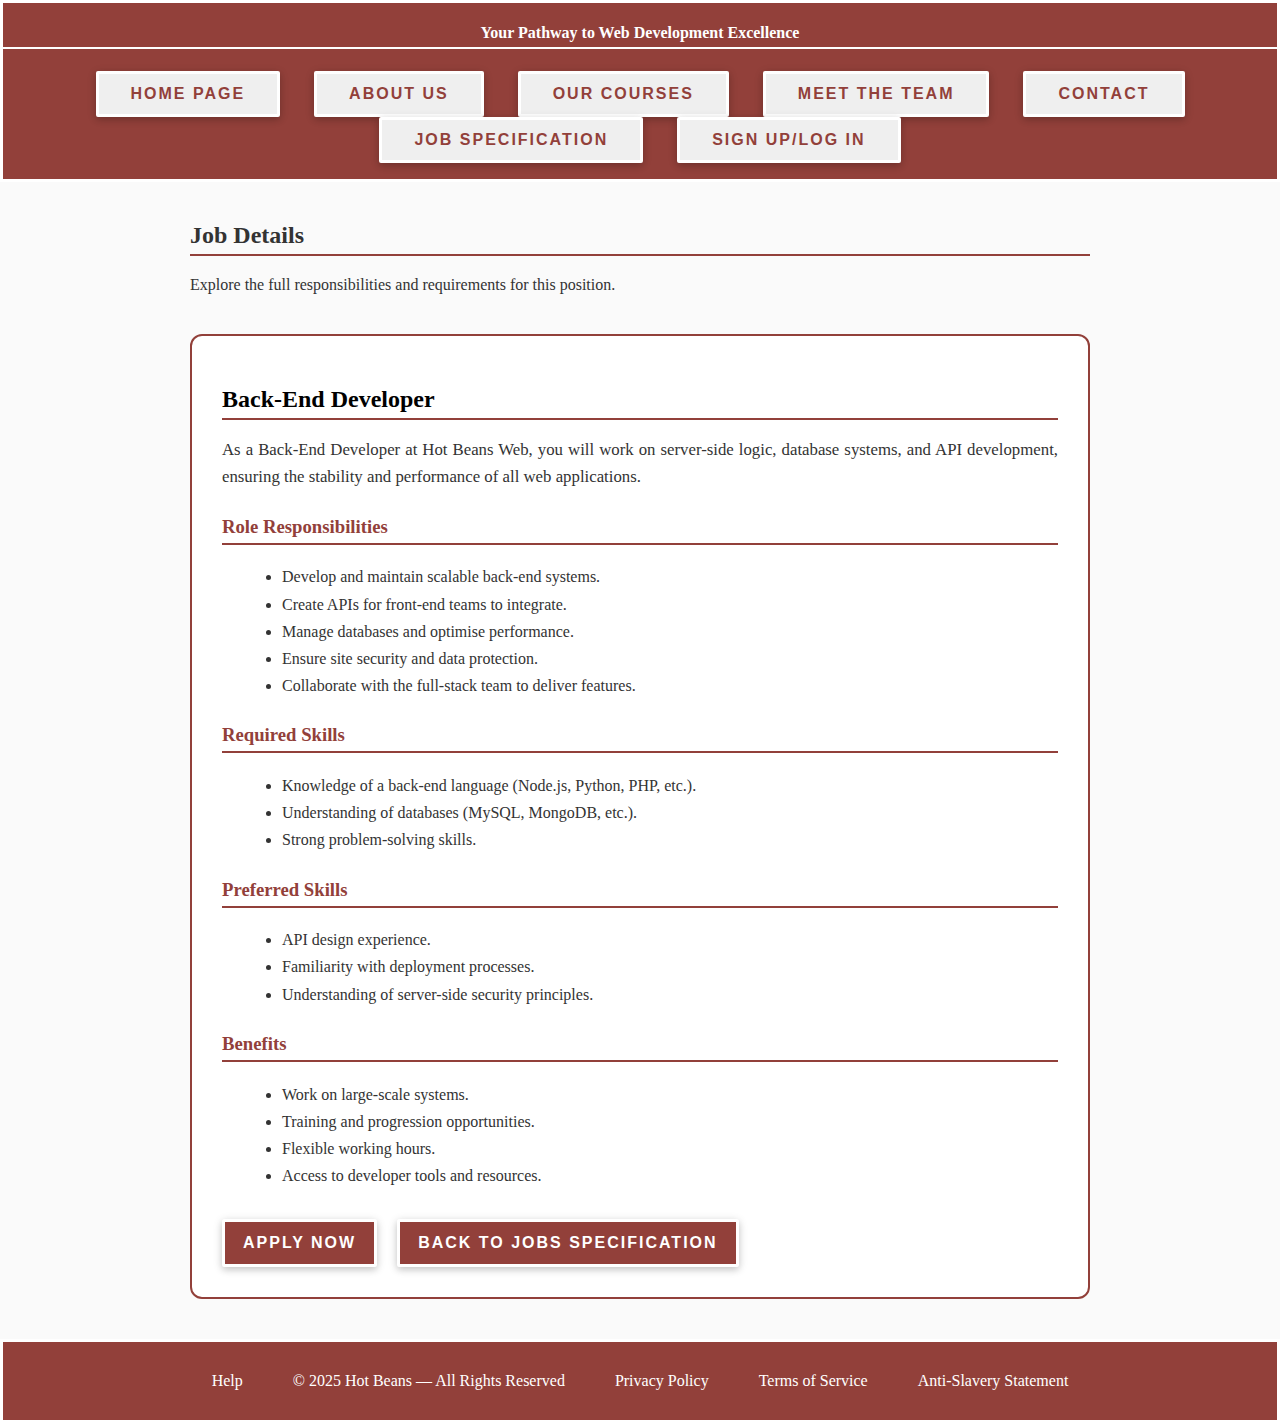
<file: htwjobdetails4.html>
<!DOCTYPE html>
<html lang="en">
<head>
    <meta charset="UTF-8">
    <meta name="viewport" content="width=device-width, initial-scale=1.0">
    <title>Job Details – Hot Beans Web</title>
    <link rel="stylesheet" href="my_style_sheet.css">
<body>
    <header class="homepage sticky">
        <div class="title-group">
            <h4>Your Pathway to Web Development Excellence</h4>
        </div>

        <nav>
            <ul>
                <li><button onclick="location.href='index.html'">Home Page</button></li>
                <li><button onclick="location.href='htwabout.html'">About Us</button></li>
                <li><button onclick="location.href='htwcourses.html'">Our Courses</button></li>
                <li><button onclick="location.href='htwteam.html'">Meet the Team</button></li>
                <li><button onclick="location.href='htwcontact.html'">Contact</button></li>
                <li><button onclick="location.href='htwjobspec.html'">Job Specification</button></li>
                <li><button onclick="location.href='htwsignup.html'">Sign Up/Log In</button></li>
            </ul>
        </nav>

    </header>
    <section class="hero-section">
        <h2>Job Details</h2>
        <p>Explore the full responsibilities and requirements for this position.</p>
    </section>

    <section class="job-details-container">
        <div class="job-details-card">

            <h2 class="job-title">Back-End Developer</h2>
            <p class="job-summary">
                As a Back-End Developer at Hot Beans Web, you will work on server-side logic,
                database systems, and API development, ensuring the stability and performance of all web applications.
            </p>

            <h3>Role Responsibilities</h3>
            <ul>
                <li>Develop and maintain scalable back-end systems.</li>
                <li>Create APIs for front-end teams to integrate.</li>
                <li>Manage databases and optimise performance.</li>
                <li>Ensure site security and data protection.</li>
                <li>Collaborate with the full-stack team to deliver features.</li>
            </ul>

            <h3>Required Skills</h3>
            <ul>
                <li>Knowledge of a back-end language (Node.js, Python, PHP, etc.).</li>
                <li>Understanding of databases (MySQL, MongoDB, etc.).</li>
                <li>Strong problem-solving skills.</li>
            </ul>

            <h3>Preferred Skills</h3>
            <ul>
                <li>API design experience.</li>
                <li>Familiarity with deployment processes.</li>
                <li>Understanding of server-side security principles.</li>
            </ul>

            <h3>Benefits</h3>
            <ul>
                <li>Work on large-scale systems.</li>
                <li>Training and progression opportunities.</li>
                <li>Flexible working hours.</li>
                <li>Access to developer tools and resources.</li>
            </ul>

            <div class="job-details-buttons">
                <button onclick="location.href='htwjobapply.html'">Apply Now</button>
                <button class="back-btn" onclick="location.href='htwjobspec.html'">Back to Jobs Specification</button>
            </div>

        </div>
    </section>

    <footer>
        <a>Help</a>
        <a>© 2025 Hot Beans — All Rights Reserved</a>
        <a>Privacy Policy</a>
        <a>Terms of Service</a>
        <a>Anti-Slavery Statement</a>
    </footer>
</body>

</html>
</file>
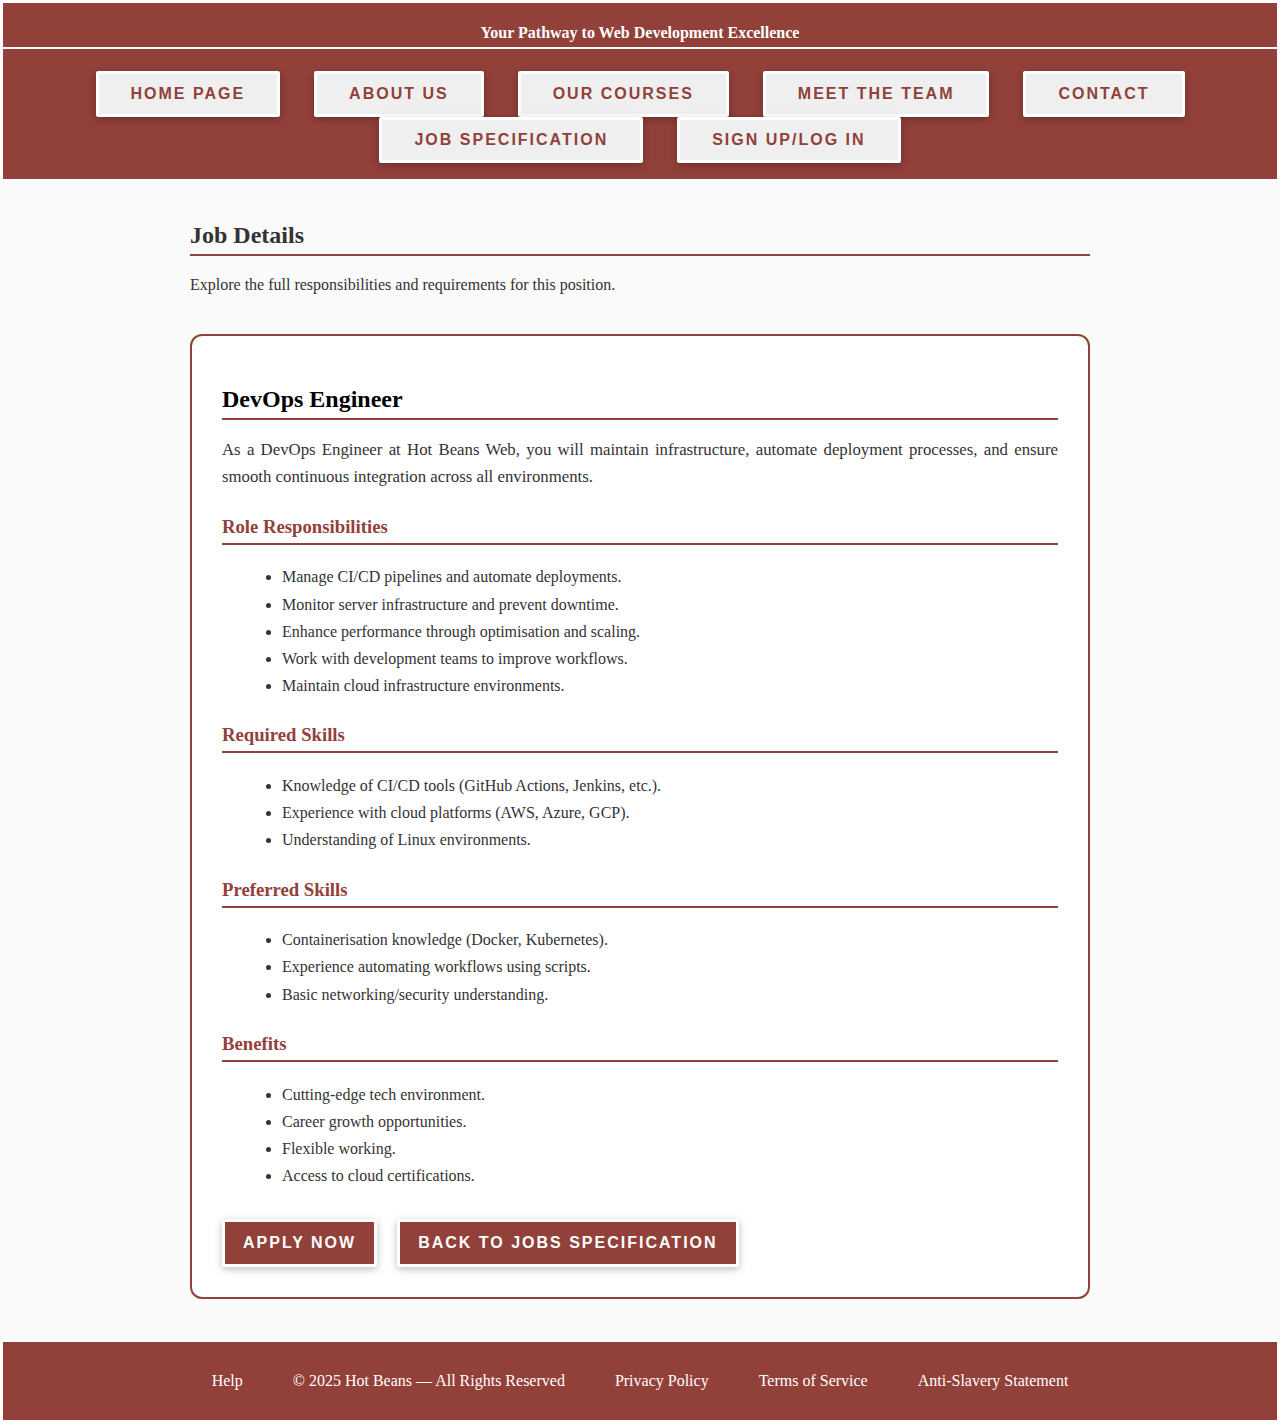
<file: htwjobdetails5.html>
<!DOCTYPE html>
<html lang="en">
<head>
    <meta charset="UTF-8">
    <meta name="viewport" content="width=device-width, initial-scale=1.0">
    <title>Job Details – Hot Beans Web</title>
    <link rel="stylesheet" href="my_style_sheet.css">
<body>

    <header class="homepage sticky">
        <div class="title-group">
            <h4>Your Pathway to Web Development Excellence</h4>
        </div>

        <nav>
            <ul>
                <li><button onclick="location.href='index.html'">Home Page</button></li>
                <li><button onclick="location.href='htwabout.html'">About Us</button></li>
                <li><button onclick="location.href='htwcourses.html'">Our Courses</button></li>
                <li><button onclick="location.href='htwteam.html'">Meet the Team</button></li>
                <li><button onclick="location.href='htwcontact.html'">Contact</button></li>
                <li><button onclick="location.href='htwjobspec.html'">Job Specification</button></li>
                <li><button onclick="location.href='htwsignup.html'">Sign Up/Log In</button></li>
            </ul>
        </nav>
    </header>
    <section class="hero-section">
        <h2>Job Details</h2>
        <p>Explore the full responsibilities and requirements for this position.</p>
    </section>

    <section class="job-details-container">
        <div class="job-details-card">

            <h2 class="job-title">DevOps Engineer</h2>
            <p class="job-summary">
                As a DevOps Engineer at Hot Beans Web, you will maintain infrastructure,
                automate deployment processes, and ensure smooth continuous integration across all environments.
            </p>

            <h3>Role Responsibilities</h3>
            <ul>
                <li>Manage CI/CD pipelines and automate deployments.</li>
                <li>Monitor server infrastructure and prevent downtime.</li>
                <li>Enhance performance through optimisation and scaling.</li>
                <li>Work with development teams to improve workflows.</li>
                <li>Maintain cloud infrastructure environments.</li>
            </ul>

            <h3>Required Skills</h3>
            <ul>
                <li>Knowledge of CI/CD tools (GitHub Actions, Jenkins, etc.).</li>
                <li>Experience with cloud platforms (AWS, Azure, GCP).</li>
                <li>Understanding of Linux environments.</li>
            </ul>

            <h3>Preferred Skills</h3>
            <ul>
                <li>Containerisation knowledge (Docker, Kubernetes).</li>
                <li>Experience automating workflows using scripts.</li>
                <li>Basic networking/security understanding.</li>
            </ul>

            <h3>Benefits</h3>
            <ul>
                <li>Cutting-edge tech environment.</li>
                <li>Career growth opportunities.</li>
                <li>Flexible working.</li>
                <li>Access to cloud certifications.</li>
            </ul>

            <div class="job-details-buttons">
                <button onclick="location.href='htwjobapply.html'">Apply Now</button>
                <button class="back-btn" onclick="location.href='htwjobspec.html'">Back to Jobs Specification</button>
            </div>

        </div>
    </section>

    <footer>
        <a>Help</a>
        <a>© 2025 Hot Beans — All Rights Reserved</a>
        <a>Privacy Policy</a>
        <a>Terms of Service</a>
        <a>Anti-Slavery Statement</a>
    </footer>
</body>

</html>
</file>
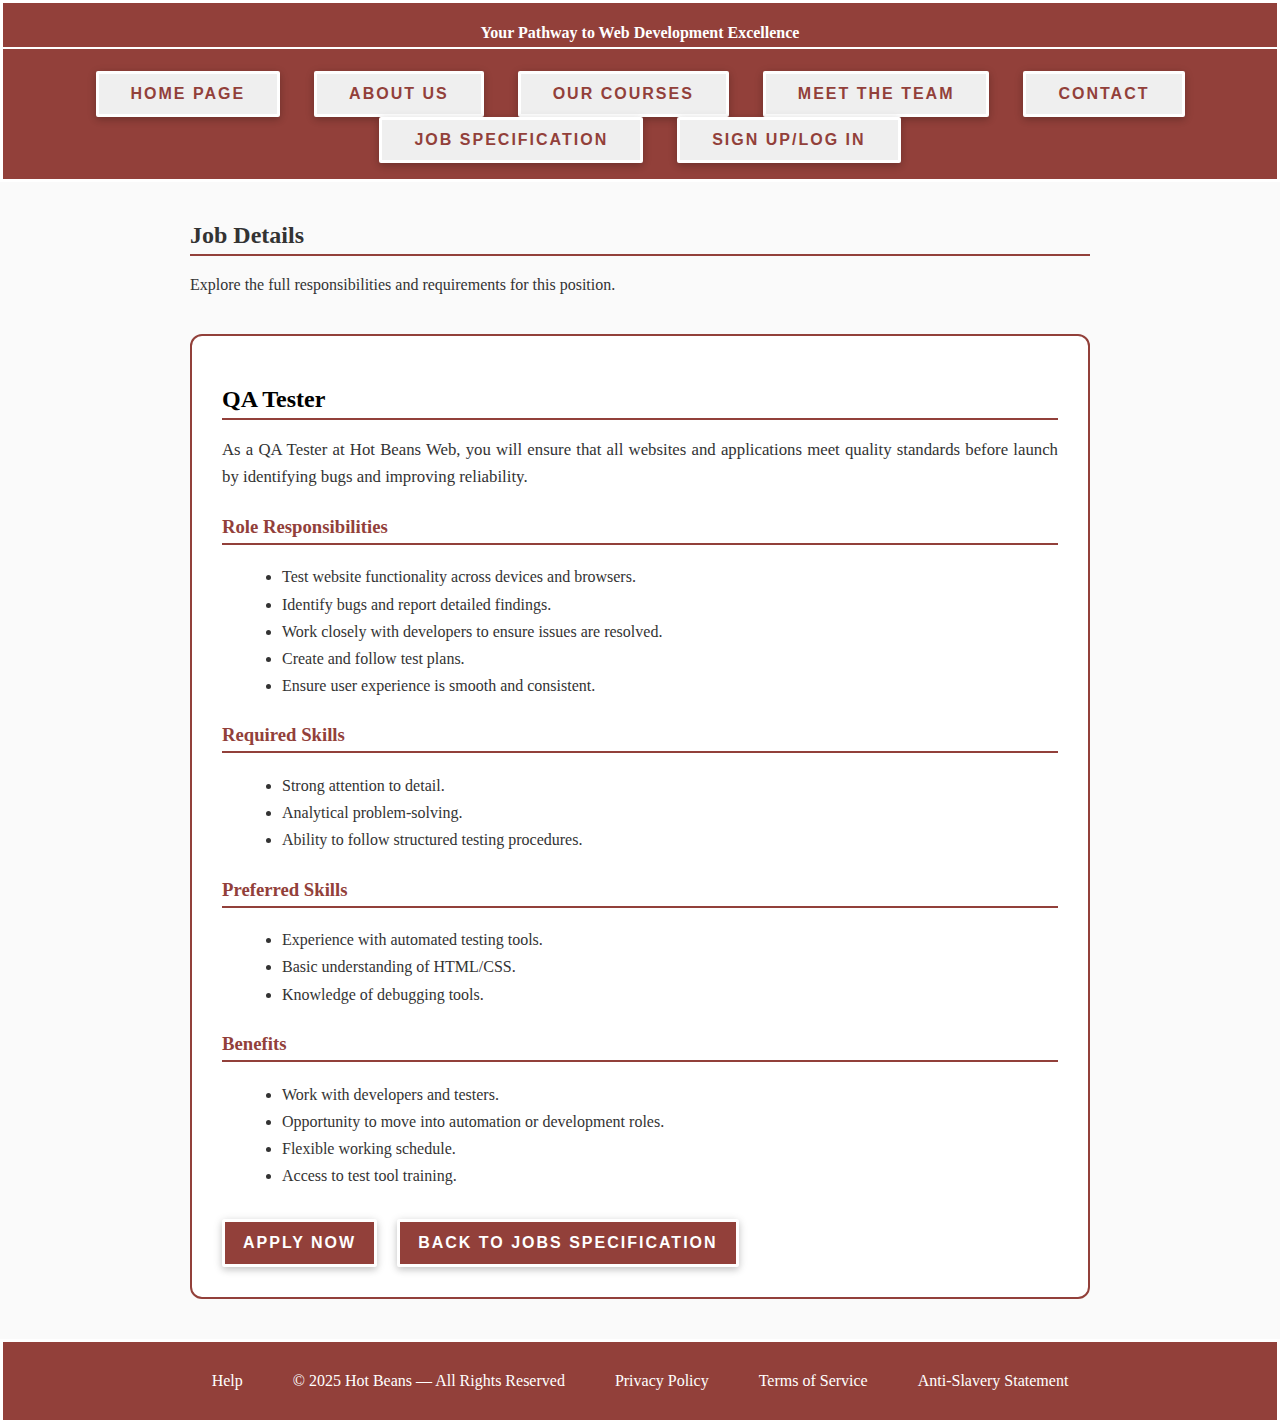
<file: htwjobdetails6.html>
<!DOCTYPE html>
<html lang="en">
<head>
    <meta charset="UTF-8">
    <meta name="viewport" content="width=device-width, initial-scale=1.0">
    <title>Job Details – Hot Beans Web</title>
    <link rel="stylesheet" href="my_style_sheet.css">
<body>
    <header class="homepage sticky">
        <div class="title-group">
            <h4>Your Pathway to Web Development Excellence</h4>
        </div>

        <nav>
            <ul>
                <li><button onclick="location.href='index.html'">Home Page</button></li>
                <li><button onclick="location.href='htwabout.html'">About Us</button></li>
                <li><button onclick="location.href='htwcourses.html'">Our Courses</button></li>
                <li><button onclick="location.href='htwteam.html'">Meet the Team</button></li>
                <li><button onclick="location.href='htwcontact.html'">Contact</button></li>
                <li><button onclick="location.href='htwjobspec.html'">Job Specification</button></li>
                <li><button onclick="location.href='htwsignup.html'">Sign Up/Log In</button></li>
            </ul>
        </nav>
    </header>
    <section class="hero-section">
        <h2>Job Details</h2>
        <p>Explore the full responsibilities and requirements for this position.</p>
    </section>

    <section class="job-details-container">
        <div class="job-details-card">

            <h2 class="job-title">QA Tester</h2>
            <p class="job-summary">
                As a QA Tester at Hot Beans Web, you will ensure that all websites and applications
                meet quality standards before launch by identifying bugs and improving reliability.
            </p>

            <h3>Role Responsibilities</h3>
            <ul>
                <li>Test website functionality across devices and browsers.</li>
                <li>Identify bugs and report detailed findings.</li>
                <li>Work closely with developers to ensure issues are resolved.</li>
                <li>Create and follow test plans.</li>
                <li>Ensure user experience is smooth and consistent.</li>
            </ul>

            <h3>Required Skills</h3>
            <ul>
                <li>Strong attention to detail.</li>
                <li>Analytical problem-solving.</li>
                <li>Ability to follow structured testing procedures.</li>
            </ul>

            <h3>Preferred Skills</h3>
            <ul>
                <li>Experience with automated testing tools.</li>
                <li>Basic understanding of HTML/CSS.</li>
                <li>Knowledge of debugging tools.</li>
            </ul>

            <h3>Benefits</h3>
            <ul>
                <li>Work with developers and testers.</li>
                <li>Opportunity to move into automation or development roles.</li>
                <li>Flexible working schedule.</li>
                <li>Access to test tool training.</li>
            </ul>

            <div class="job-details-buttons">
                <button onclick="location.href='htwjobapply.html'">Apply Now</button>
                <button class="back-btn" onclick="location.href='htwjobspec.html'">Back to Jobs Specification</button>
            </div>

        </div>
    </section>

    <footer>
        <a>Help</a>
        <a>© 2025 Hot Beans — All Rights Reserved</a>
        <a>Privacy Policy</a>
        <a>Terms of Service</a>
        <a>Anti-Slavery Statement</a>
    </footer>
</body>

</html>
</file>
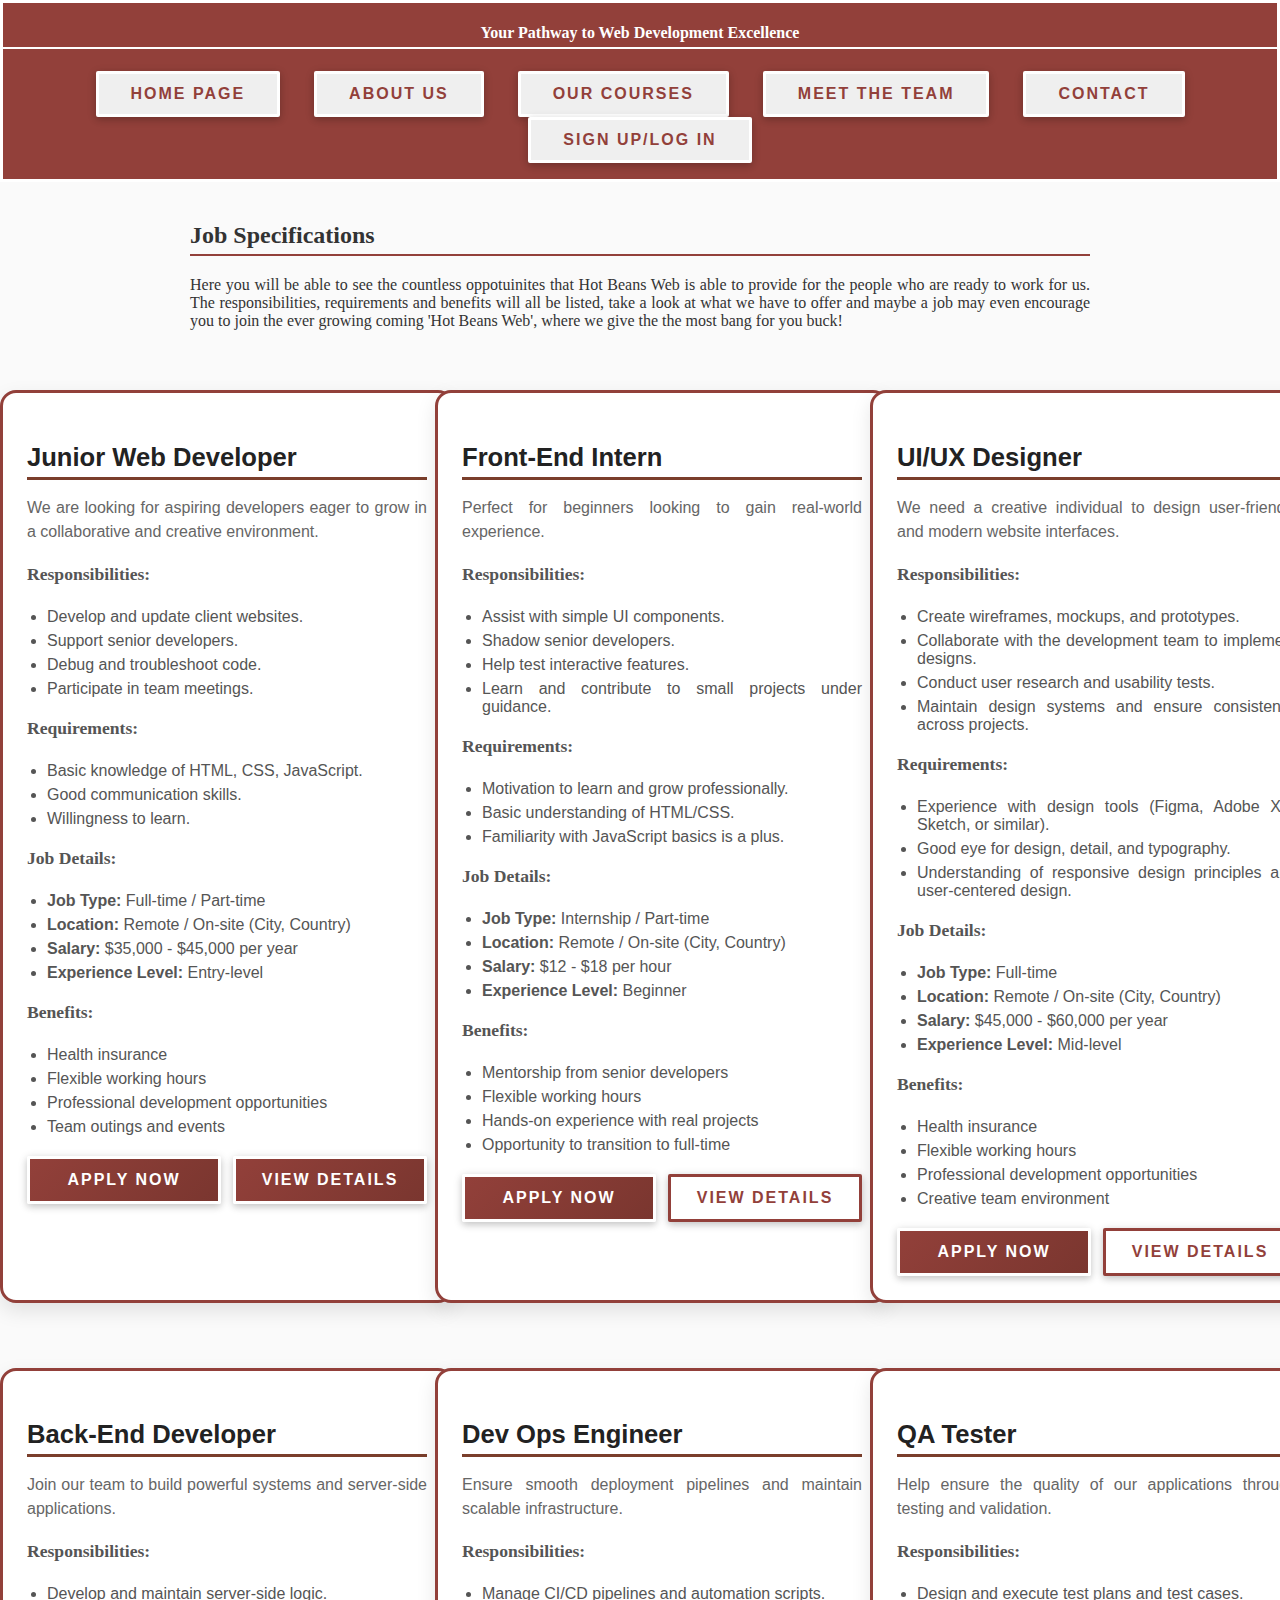
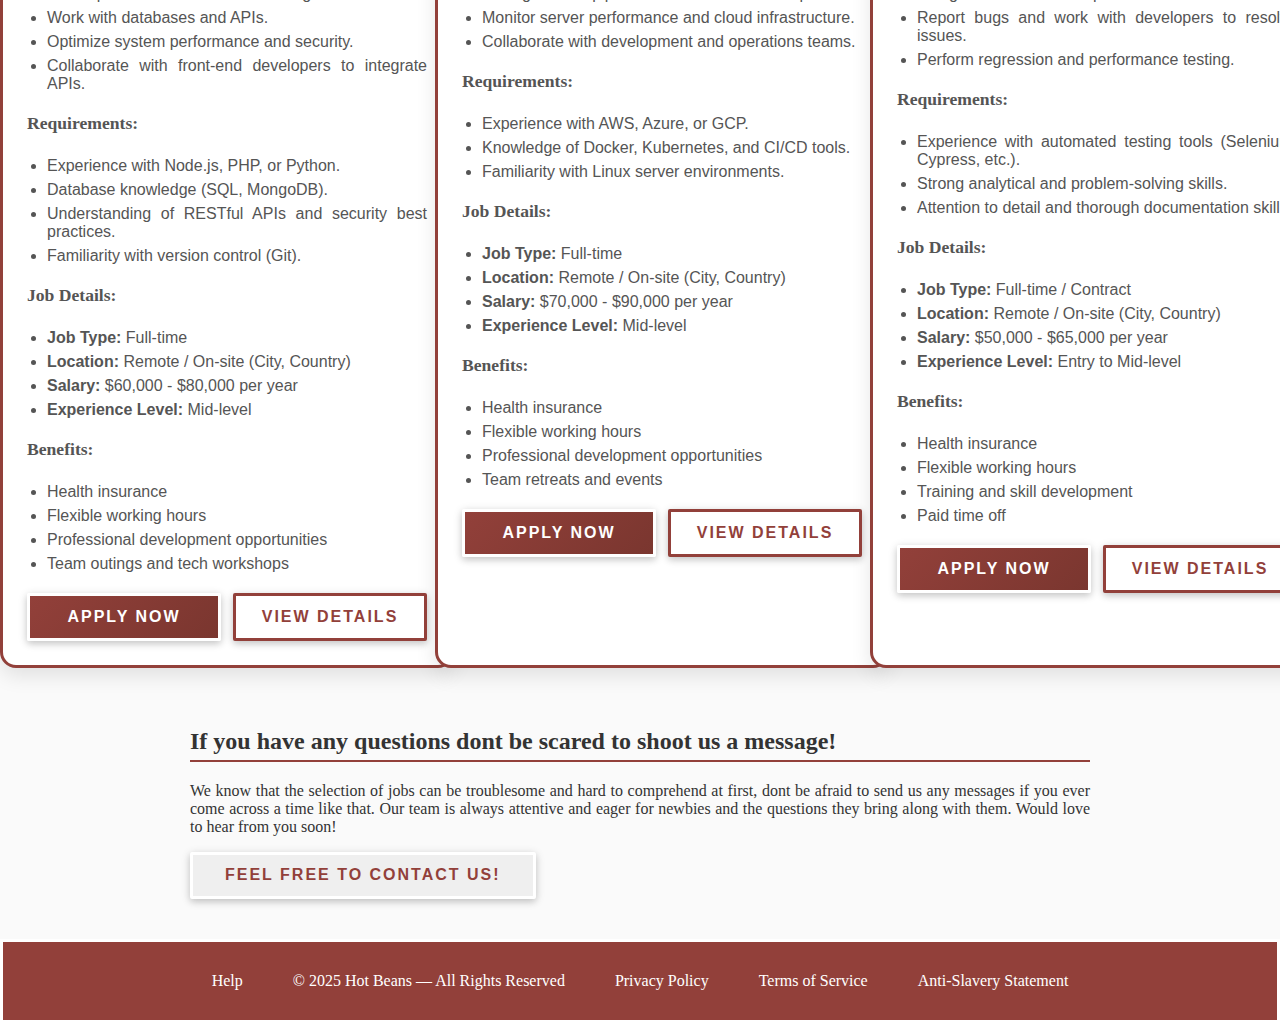
<file: htwjobspec.html>
<!DOCTYPE html>
<html lang="en">
<head>
    <meta charset="UTF-8">
    <meta name="viewport" content="width=device-width, initial-scale=1.0">
    <title>Job Specification – Hot Beans Web</title>
    <link rel="stylesheet" href="my_style_sheet.css">
</head>
<body>

<header class="homepage sticky">
    <div class="title-group">
        <h4>Your Pathway to Web Development Excellence</h4>
    </div>

    <nav>
        <ul>
            <li><button onclick="location.href='index.html'">Home Page</button></li> 
            <li><button onclick="location.href='htwabout.html'">About Us</button></li>
            <li><button onclick="location.href='htwcourses.html'">Our Courses</button></li>
            <li><button onclick="location.href='htwteam.html'">Meet the Team</button></li>
            <li><button onclick="location.href='htwcontact.html'">Contact</button></li>
            <li><button onclick="location.href='htwsignup.html'">Sign Up/Log In</button></li>
        </ul>
    </nav>
</header>

<section class="hero-section">
    <h2>Job Specifications</h2>
    <p>
        Here you will be able to see the countless oppotuinites that Hot Beans Web is able to provide for
        the people who are ready to work for us. The responsibilities, requirements and benefits will all
        be listed, take a look at what we have to offer and maybe a job may even encourage you to join
        the ever growing coming 'Hot Beans Web', where we give the the most bang for you buck!
    </p>
</section>


<section class="job-spec-section">

<div class="job-card">
    <h3>Junior Web Developer</h3>
    <p>We are looking for aspiring developers eager to grow in a collaborative and creative environment.</p>

    <h4>Responsibilities:</h4>
    <ul>
        <li>Develop and update client websites.</li>
        <li>Support senior developers.</li>
        <li>Debug and troubleshoot code.</li>
        <li>Participate in team meetings.</li>
    </ul>

    <h4>Requirements:</h4>
    <ul>
        <li>Basic knowledge of HTML, CSS, JavaScript.</li>
        <li>Good communication skills.</li>
        <li>Willingness to learn.</li>
    </ul>

    <h4>Job Details:</h4>
    <ul>
        <li><strong>Job Type:</strong> Full-time / Part-time</li>
        <li><strong>Location:</strong> Remote / On-site (City, Country)</li>
        <li><strong>Salary:</strong> $35,000 - $45,000 per year</li>
        <li><strong>Experience Level:</strong> Entry-level</li>
    </ul>

    <h4>Benefits:</h4>
    <ul>
        <li>Health insurance</li>
        <li>Flexible working hours</li>
        <li>Professional development opportunities</li>
        <li>Team outings and events</li>
    </ul>

    <div class="button-group">
        <button onclick="location.href='htwjobapply.html'" class="secondary-btn1">Apply Now</button>
        <button onclick="location.href='htwjobdetails1.html'" class="secondary-btn2">View Details</button>
    </div>
</div>

    <div class="job-card">
        <h3>Front-End Intern</h3>
        <p>Perfect for beginners looking to gain real-world experience.</p>

        <h4>Responsibilities:</h4>
        <ul>
            <li>Assist with simple UI components.</li>
            <li>Shadow senior developers.</li>
            <li>Help test interactive features.</li>
            <li>Learn and contribute to small projects under guidance.</li>
        </ul>

        <h4>Requirements:</h4>
        <ul>
            <li>Motivation to learn and grow professionally.</li>
            <li>Basic understanding of HTML/CSS.</li>
            <li>Familiarity with JavaScript basics is a plus.</li>
        </ul>

        <h4>Job Details:</h4>
        <ul>
            <li><strong>Job Type:</strong> Internship / Part-time</li>
            <li><strong>Location:</strong> Remote / On-site (City, Country)</li>
            <li><strong>Salary:</strong> $12 - $18 per hour</li>
            <li><strong>Experience Level:</strong> Beginner</li>
        </ul>

        <h4>Benefits:</h4>
        <ul>
            <li>Mentorship from senior developers</li>
            <li>Flexible working hours</li>
            <li>Hands-on experience with real projects</li>
            <li>Opportunity to transition to full-time</li>
        </ul>

        <div class="button-group">
            <button onclick="location.href='htwjobapply.html'">Apply Now</button>
            <button onclick="location.href='htwjobdetails2.html'" class="secondary-btn">View Details</button>
        </div>
    </div>

    <div class="job-card">
        <h3>UI/UX Designer</h3>
        <p>We need a creative individual to design user-friendly and modern website interfaces.</p>

        <h4>Responsibilities:</h4>
        <ul>
            <li>Create wireframes, mockups, and prototypes.</li>
            <li>Collaborate with the development team to implement designs.</li>
            <li>Conduct user research and usability tests.</li>
            <li>Maintain design systems and ensure consistency across projects.</li>
        </ul>

        <h4>Requirements:</h4>
        <ul>
            <li>Experience with design tools (Figma, Adobe XD, Sketch, or similar).</li>
            <li>Good eye for design, detail, and typography.</li>
            <li>Understanding of responsive design principles and user-centered design.</li>
        </ul>

        <h4>Job Details:</h4>
        <ul>
            <li><strong>Job Type:</strong> Full-time</li>
            <li><strong>Location:</strong> Remote / On-site (City, Country)</li>
            <li><strong>Salary:</strong> $45,000 - $60,000 per year</li>
            <li><strong>Experience Level:</strong> Mid-level</li>
        </ul>

        <h4>Benefits:</h4>
        <ul>
            <li>Health insurance</li>
            <li>Flexible working hours</li>
            <li>Professional development opportunities</li>
            <li>Creative team environment</li>
        </ul>

        <div class="button-group">
            <button onclick="location.href='htwjobapply.html'">Apply Now</button>
            <button onclick="location.href='htwjobdetails3.html'" class="secondary-btn">View Details</button>
        </div>
    </div>

    <div class="job-card">
        <h3>Back-End Developer</h3>
        <p>Join our team to build powerful systems and server-side applications.</p>

        <h4>Responsibilities:</h4>
        <ul>
            <li>Develop and maintain server-side logic.</li>
            <li>Work with databases and APIs.</li>
            <li>Optimize system performance and security.</li>
            <li>Collaborate with front-end developers to integrate APIs.</li>
        </ul>

        <h4>Requirements:</h4>
        <ul>
            <li>Experience with Node.js, PHP, or Python.</li>
            <li>Database knowledge (SQL, MongoDB).</li>
            <li>Understanding of RESTful APIs and security best practices.</li>
            <li>Familiarity with version control (Git).</li>
        </ul>

        <h4>Job Details:</h4>
        <ul>
            <li><strong>Job Type:</strong> Full-time</li>
            <li><strong>Location:</strong> Remote / On-site (City, Country)</li>
            <li><strong>Salary:</strong> $60,000 - $80,000 per year</li>
            <li><strong>Experience Level:</strong> Mid-level</li>
        </ul>

        <h4>Benefits:</h4>
        <ul>
            <li>Health insurance</li>
            <li>Flexible working hours</li>
            <li>Professional development opportunities</li>
            <li>Team outings and tech workshops</li>
        </ul>

        <div class="button-group">
            <button onclick="location.href='htwjobapply.html'">Apply Now</button>
            <button onclick="location.href='htwjobdetails4.html'" class="secondary-btn">View Details</button>
        </div>
    </div>

    <div class="job-card">
        <h3>Dev Ops Engineer</h3>
        <p>Ensure smooth deployment pipelines and maintain scalable infrastructure.</p>

        <h4>Responsibilities:</h4>
        <ul>
            <li>Manage CI/CD pipelines and automation scripts.</li>
            <li>Monitor server performance and cloud infrastructure.</li>
            <li>Collaborate with development and operations teams.</li>
        </ul>

        <h4>Requirements:</h4>
        <ul>
            <li>Experience with AWS, Azure, or GCP.</li>
            <li>Knowledge of Docker, Kubernetes, and CI/CD tools.</li>
            <li>Familiarity with Linux server environments.</li>
        </ul>

        <h4>Job Details:</h4>
        <ul>
            <li><strong>Job Type:</strong> Full-time</li>
            <li><strong>Location:</strong> Remote / On-site (City, Country)</li>
            <li><strong>Salary:</strong> $70,000 - $90,000 per year</li>
            <li><strong>Experience Level:</strong> Mid-level</li>
        </ul>

        <h4>Benefits:</h4>
        <ul>
            <li>Health insurance</li>
            <li>Flexible working hours</li>
            <li>Professional development opportunities</li>
            <li>Team retreats and events</li>
        </ul>

        <div class="button-group">
            <button onclick="location.href='htwjobapply.html'">Apply Now</button>
            <button onclick="location.href='htwjobdetails5.html'" class="secondary-btn">View Details</button>
        </div>
    </div>

    <div class="job-card">
        <h3>QA Tester</h3>
        <p>Help ensure the quality of our applications through testing and validation.</p>

        <h4>Responsibilities:</h4>
        <ul>
            <li>Design and execute test plans and test cases.</li>
            <li>Report bugs and work with developers to resolve issues.</li>
            <li>Perform regression and performance testing.</li>
        </ul>

        <h4>Requirements:</h4>
        <ul>
            <li>Experience with automated testing tools (Selenium, Cypress, etc.).</li>
            <li>Strong analytical and problem-solving skills.</li>
            <li>Attention to detail and thorough documentation skills.</li>
        </ul>

        <h4>Job Details:</h4>
        <ul>
            <li><strong>Job Type:</strong> Full-time / Contract</li>
            <li><strong>Location:</strong> Remote / On-site (City, Country)</li>
            <li><strong>Salary:</strong> $50,000 - $65,000 per year</li>
            <li><strong>Experience Level:</strong> Entry to Mid-level</li>
        </ul>

        <h4>Benefits:</h4>
        <ul>
            <li>Health insurance</li>
            <li>Flexible working hours</li>
            <li>Training and skill development</li>
            <li>Paid time off</li>
        </ul>

        <div class="button-group">
            <button onclick="location.href='htwjobapply.html'">Apply Now</button>
            <button onclick="location.href='htwjobdetails6.html'" class="secondary-btn">View Details</button>
        </div>
    </div>

</section>

<section class="send-message">
    <h2>If you have any questions dont be scared to shoot us a message!</h2>
    <p>
        We know that the selection of jobs can be troublesome and hard to comprehend at first, dont be afraid to send
        us any messages if you ever come across a time like that. Our team is always attentive and eager for newbies and
        the questions they bring along with them. Would love to hear from you soon!
    </p>
    <button onclick="location.href='htwcontact.html'">Feel Free To Contact Us!</button>
</section>

<footer>
        <a>Help</a>
        <a>© 2025 Hot Beans — All Rights Reserved</a>
        <a>Privacy Policy</a>
        <a>Terms of Service</a>
        <a>Anti-Slavery Statement</a>
    </footer>
</body>
</html>
</file>
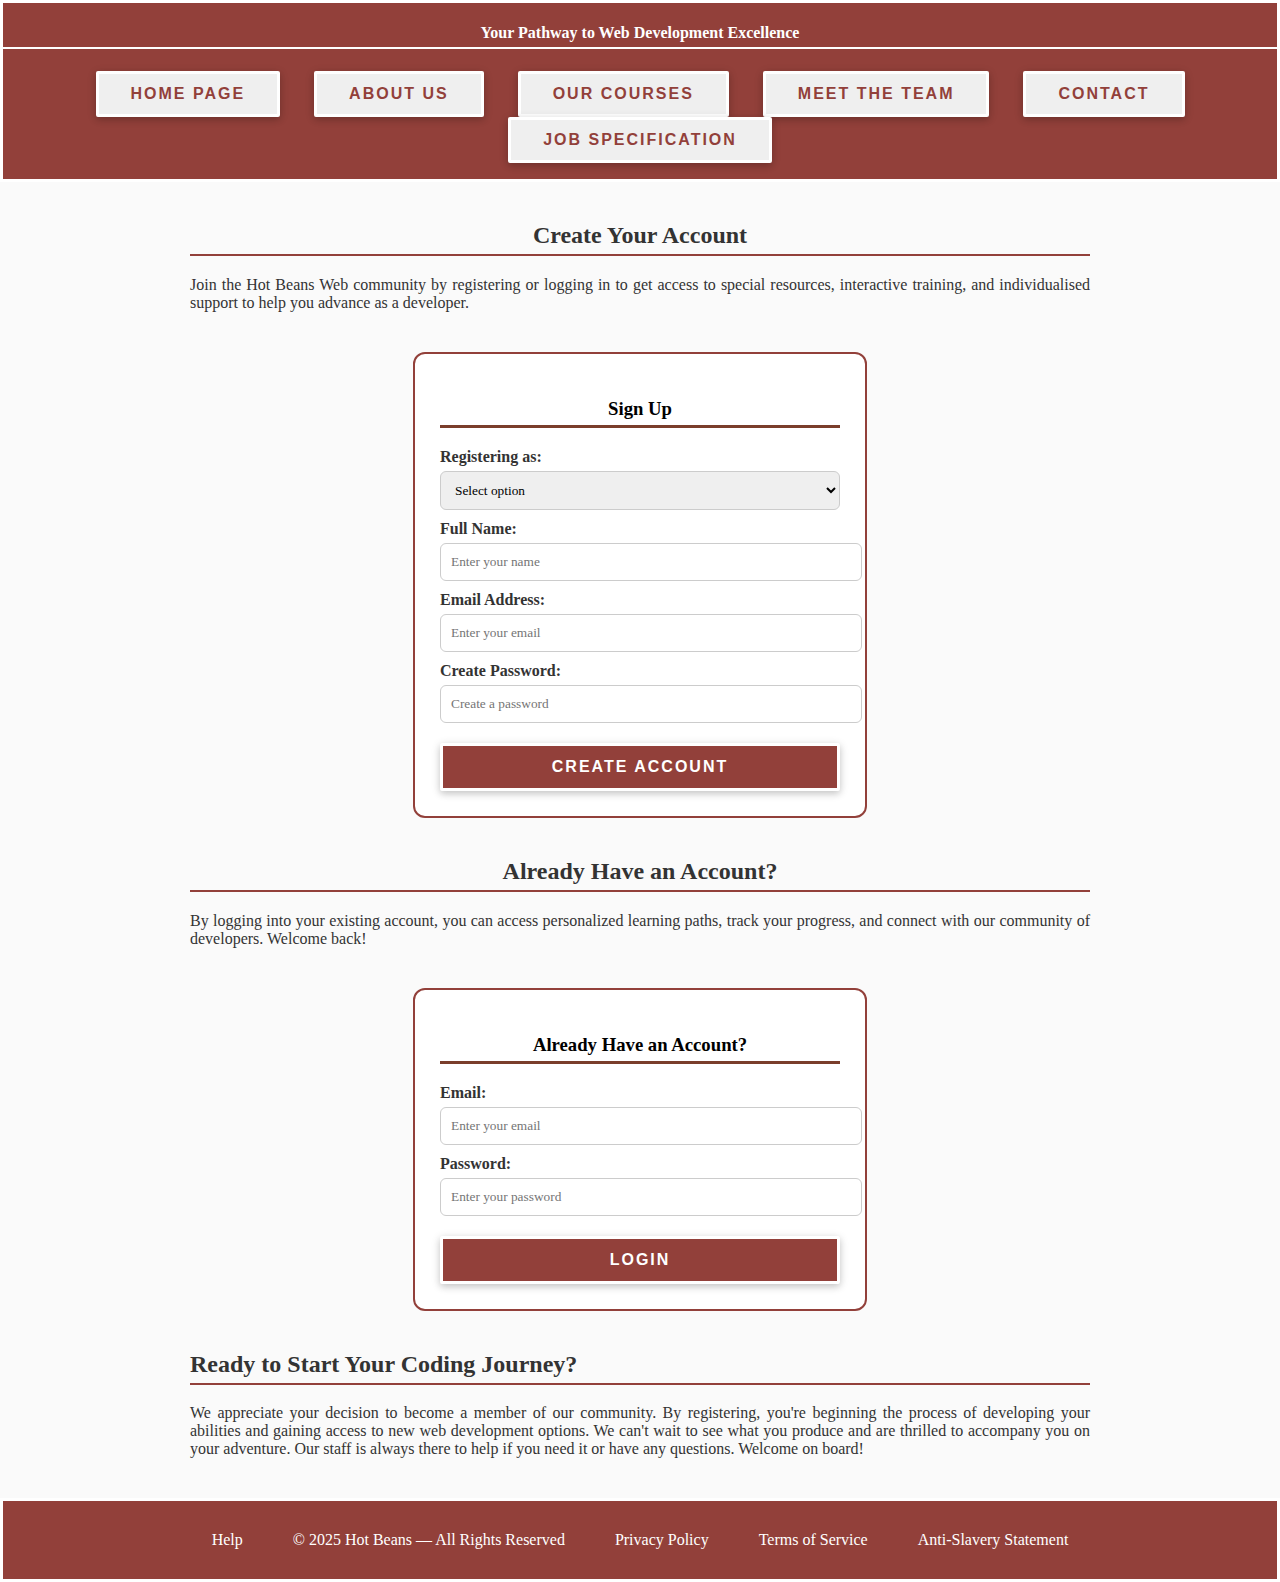
<file: htwsignup.html>
<!DOCTYPE html>
<html lang="en">

<head>
    <meta charset="UTF-8">
    <meta name="viewport" content="width=device-width, initial-scale=1.0">
    <title>Sign Up – Hot Beans Web</title>
    <link rel="stylesheet" href="my_style_sheet.css">
</head>

<body>

    <header class="homepage sticky">
        <div class="title-group">
            <h4>Your Pathway to Web Development Excellence</h4>
        </div>

        <nav>
            <ul>
                <li><button onclick="location.href='index.html'">Home Page</button></li>
                <li><button onclick="location.href='htwabout.html'">About Us</button></li>
                <li><button onclick="location.href='htwcourses.html'">Our Courses</button></li>
                <li><button onclick="location.href='htwteam.html'">Meet the Team</button></li>
                <li><button onclick="location.href='htwcontact.html'">Contact</button></li>
                <li><button onclick="location.href='htwjobspec.html'">Job Specification</button></li>
            </ul>
        </nav>
    </header>

    <section class="hero-section">
        <h2 style="text-align: center;">Create Your Account</h2>
        <p>
            Join the Hot Beans Web community by registering or logging in to get access to
            special resources, interactive training, and individualised support to help you advance as a developer.
        </p>
    </section>

    <section class="signup-section">

        <form class="signup-form">

            <h3>Sign Up</h3>

            <label for="role">Registering as:</label>
            <select id="role" name="role" required>
                <option value="" disabled selected>Select option</option>
                <option value="student">Student</option>
                <option value="teacher">Teacher</option>
            </select>

            <label for="fullname">Full Name:</label>
            <input type="text" id="fullname" name="fullname" placeholder="Enter your name" required>

            <label for="email">Email Address:</label>
            <input type="email" id="email" name="email" placeholder="Enter your email" required>

            <label for="password">Create Password:</label>
            <input type="password" id="password" name="password" placeholder="Create a password" required>

            <div id="teacher-extra" style="display:none;">
                <label for="expertise">Your Expertise:</label>
                <input type="text" id="expertise" name="expertise" placeholder="Example: HTML, JavaScript, UI Design">
                <label for="experience">Years of Experience:</label>
                <input type="number" id="experience" name="experience" min="0" max="50" placeholder="Number of years">
            </div>

            <div id="student-extra" style="display:none;">
                <label for="interest">Select a Course:</label>
                <select id="interest" name="interest">
                    <option value="html_css">HTML & CSS Foundations</option>
                    <option value="javascript">JavaScript Basics</option>
                    <option value="ui_ux">UI/UX Design Principles</option>
                    <option value="full_stack">Full-Stack Development</option>
                </select>
            </div>

            <button type="submit" class="signup-btn">Create Account</button>

        </form>

    </section>

        <section class="hero-section">
            <h2 style="text-align: center;">Already Have an Account?</h2>
            <p>
                By logging into your existing account, you can access personalized learning paths,
                track your progress, and connect with our community of developers. Welcome back!
            </p>
        </section>

    <section class="login-section">
        <form class="login-form">
            <h3>Already Have an Account?</h3>

            <label for="login-email">Email:</label>
            <input type="email" id="login-email" name="login-email" placeholder="Enter your email" required>

            <label for="login-password">Password:</label>
            <input type="password" id="login-password" name="login-password" placeholder="Enter your password" required>

            <button type="submit" class="login-btn">Login</button>
        </form>
    </section>

    <section class="sendoff-section">
        <h2>Ready to Start Your Coding Journey?</h2>
        <p>
            We appreciate your decision to become a member of our community. By registering, you're beginning the process of
            developing your abilities and gaining access to new web development options. We can't wait to see what you produce and
            are thrilled to accompany you on your adventure. Our staff is always there to help if you need it or have any questions.
            Welcome on board!
        </p>
    </section>

    <footer>
        <a>Help</a>
        <a>© 2025 Hot Beans — All Rights Reserved</a>
        <a>Privacy Policy</a>
        <a>Terms of Service</a>
        <a>Anti-Slavery Statement</a>
    </footer>

    <script>
        const roleSelect = document.getElementById("role");
        const teacherExtra = document.getElementById("teacher-extra");
        const studentExtra = document.getElementById("student-extra");

        roleSelect.addEventListener("change", () => {
            if (roleSelect.value === "teacher") {
                teacherExtra.style.display = "block";
                studentExtra.style.display = "none";
            } else if (roleSelect.value === "student") {
                studentExtra.style.display = "block";
                teacherExtra.style.display = "none";
            }
        });
    </script>

</body>

</html>
</file>
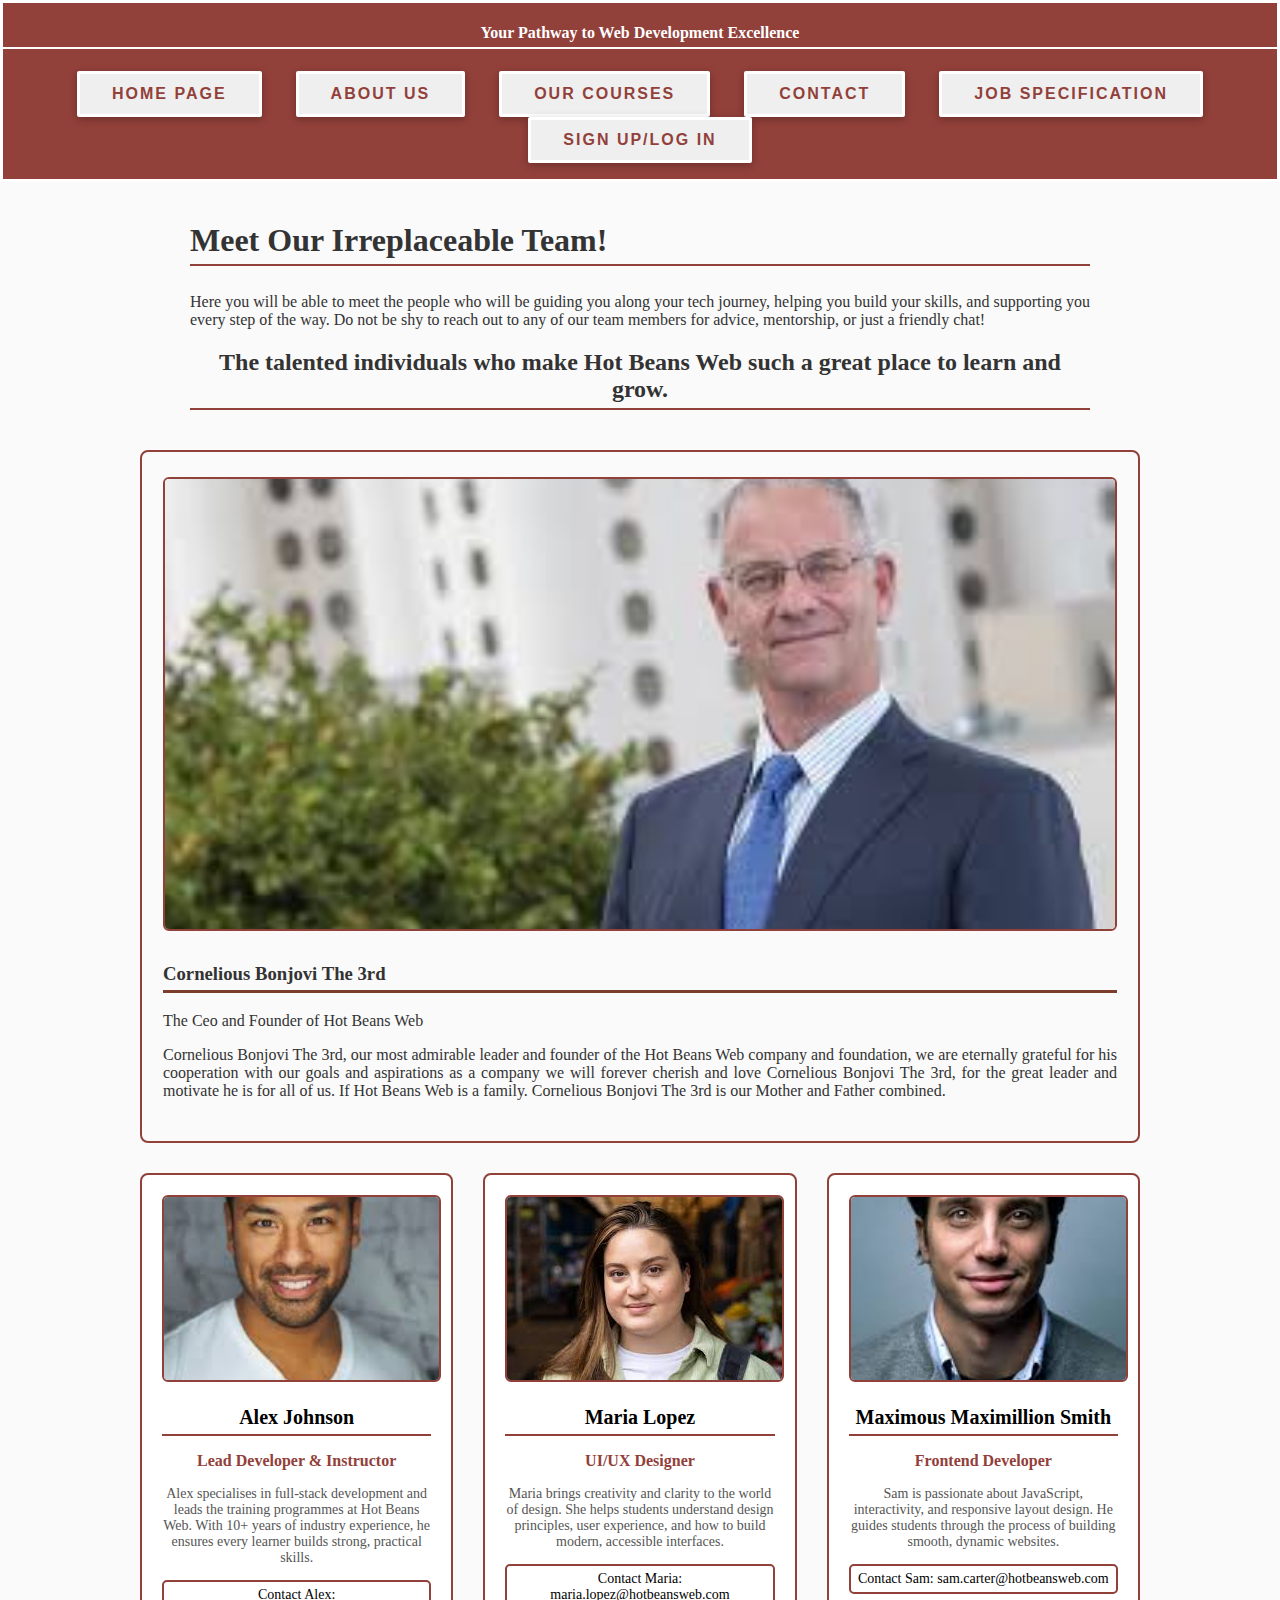
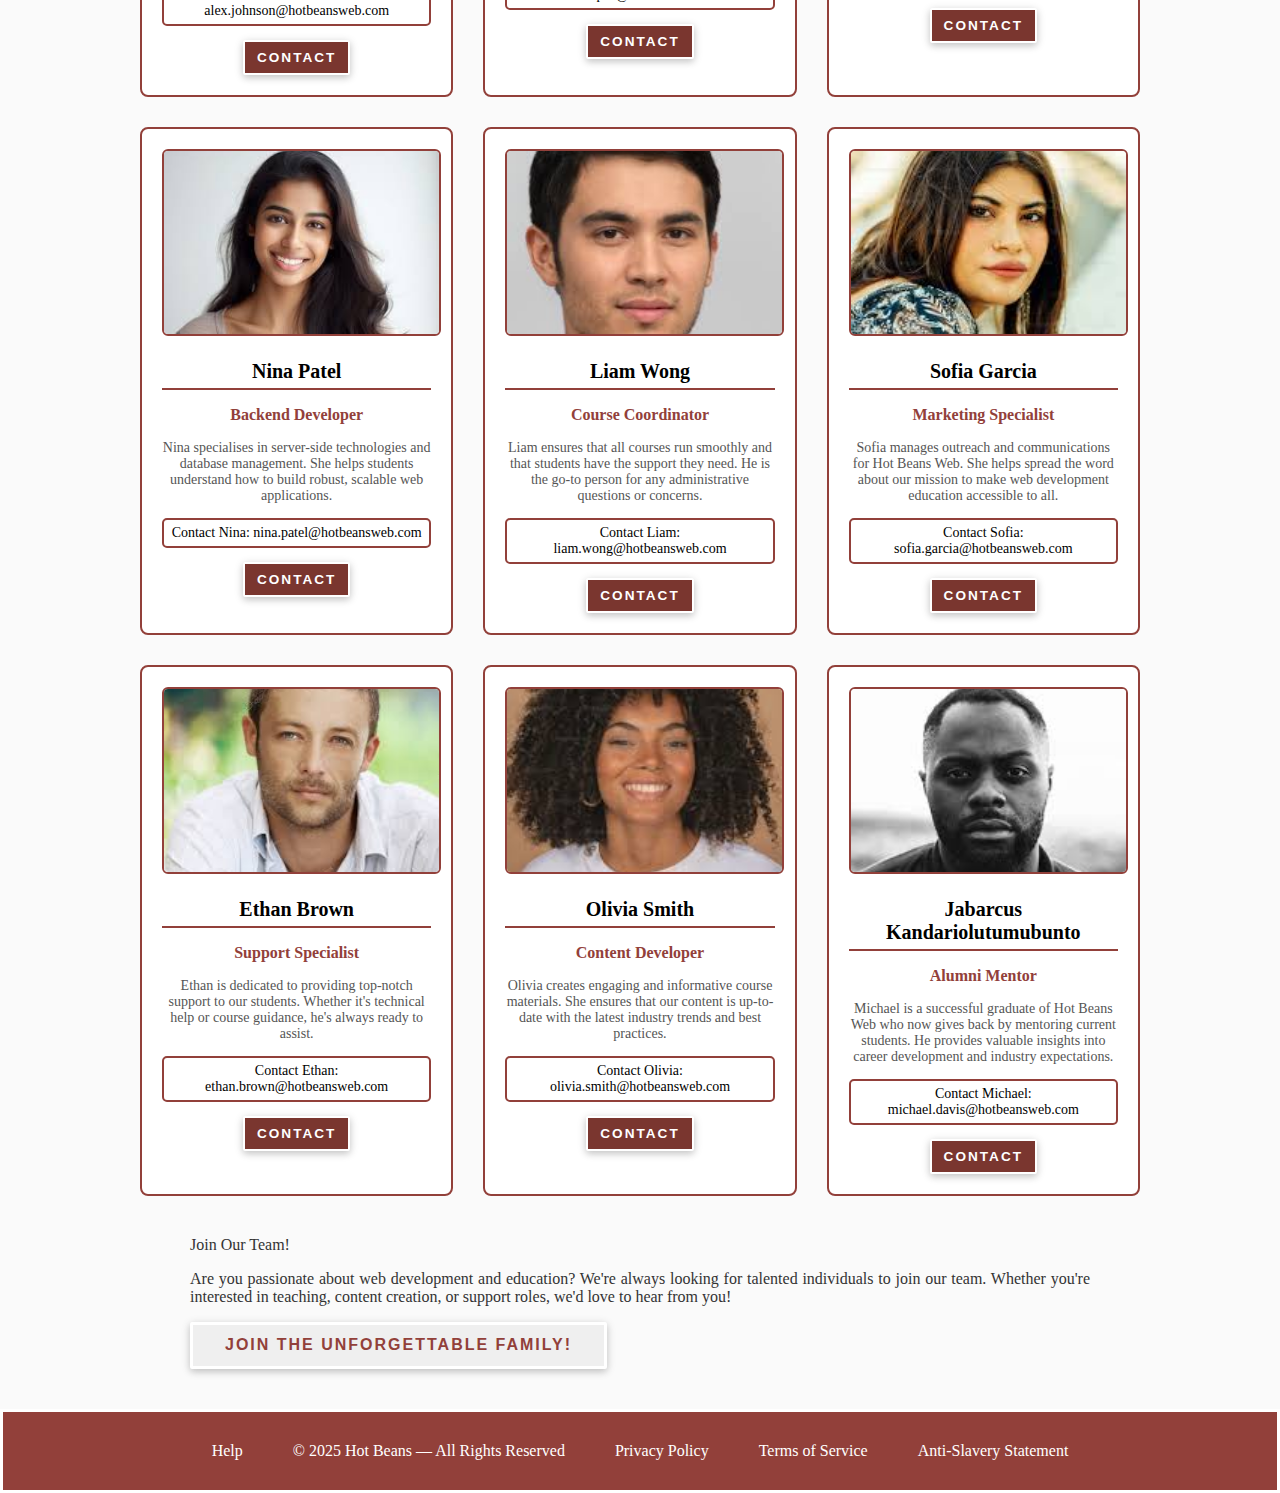
<file: htwteam.html>
<!DOCTYPE html>
<html lang="en">
<head>
    <meta charset="UTF-8">
    <meta name="viewport" content="width=device-width, initial-scale=1.0">
    <title>Meet the Team – Hot Beans Web</title>
    <link rel="stylesheet" href="my_style_sheet.css">
</head>
<body>

<header class="homepage sticky">
    <div class="title-group">
        <h4>Your Pathway to Web Development Excellence</h4>
    </div>

    <nav>
        <ul>
            <li><button onclick="location.href='index.html'">Home Page</button></li> 
            <li><button onclick="location.href='htwabout.html'">About Us</button></li>
            <li><button onclick="location.href='htwcourses.html'">Our Courses</button></li>
            <li><button onclick="location.href='htwcontact.html'">Contact</button></li>
            <li><button onclick="location.href='htwjobspec.html'">Job Specification</button></li>
            <li><button onclick="location.href='htwsignup.html'">Sign Up/Log in</button></li>
        </ul>
    </nav>
</header>

<section id="team-hero" class="hero-section">
    <h2 style="font-size: 32px;">Meet Our Irreplaceable Team!</h2>
    <p style="text-align: justify;">Here you will be able to meet the people who will be guiding you along
        your tech journey, helping you build your skills, and supporting you every step of the way. Do not be shy to
        reach out to any of our team members for advice, mentorship, or just a friendly chat!
    </p>
    <h2 style="text-align: center;">The talented individuals who make Hot Beans Web such a great place to learn and grow.</h2>
</section>

<section class="team-page">
    <div class="ceo-container">
        <div class="ceo">
            <img src="ceo.png" alt="Cornelious Bonjovi The 3rd" class="ceo-photo">
            <h3 class="ceo-name">Cornelious Bonjovi The 3rd</h3>
            <p class="role">The Ceo and Founder of Hot Beans Web</p>
            <p class="description">
                Cornelious Bonjovi The 3rd, our most admirable leader and founder of the Hot Beans Web company and foundation, we are
                eternally grateful for his cooperation with our goals and aspirations as a company
                we will forever cherish and love Cornelious Bonjovi The 3rd, for the great leader and motivate he is for all of us. If
                Hot Beans Web is a family. Cornelious Bonjovi The 3rd is our Mother and Father combined.
            </p>
        </div>
    </div>
    <div class="team-container">

        <div class="team-member">
            <img src="team1.png" alt="Alex Johnson" class="team-photo">
            <h3 class="name">Alex Johnson</h3>
            <p class="role">Lead Developer & Instructor</p>
            <p class="description">
                Alex specialises in full-stack development and leads the training programmes at Hot Beans
                Web. With 10+ years of industry experience, he ensures every learner builds strong, practical 
                skills.
            </p>
            <p class="email">
                Contact Alex: alex.johnson@hotbeansweb.com
            </p>
            <button class="contact-btn" onclick="location.href='htwcontact.html'">Contact</button>
        </div>

        <div class="team-member">
            <img src="team2.png" alt="Maria Lopez" class="team-photo">
            <h3 class="name">Maria Lopez</h3>
            <p class="role">UI/UX Designer</p>
            <p class="description">
                Maria brings creativity and clarity to the world of design. She helps students understand design
                principles, user experience, and how to build modern, accessible interfaces.
            </p>
            <p class="email">
                Contact Maria: maria.lopez@hotbeansweb.com
            </p>
            <button class="contact-btn" onclick="location.href='htwcontact.html'">Contact</button>
        </div>

        <div class="team-member">
            <img src="team3.png" alt="Sam Carter" class="team-photo">
            <h3 class="name">Maximous Maximillion Smith</h3>
            <p class="role">Frontend Developer</p>
            <p class="description">
                Sam is passionate about JavaScript, interactivity, and responsive layout design. 
                He guides students through the process of building smooth, dynamic websites.
            </p>
            <p class="email">
                Contact Sam: sam.carter@hotbeansweb.com
            </p>
            <button class="contact-btn" onclick="location.href='htwcontact.html'">Contact</button>
        </div>

        <div class="team-member">
            <img src="team4.png" alt="Nina Patel" class="team-photo">
            <h3 class="name">Nina Patel</h3>
            <p class="role">Backend Developer</p>
            <p class="description">
                Nina specialises in server-side technologies and database management. 
                She helps students understand how to build robust, scalable web applications.
            </p>
            <p class="email">
                Contact Nina: nina.patel@hotbeansweb.com
            </p>   
            <button class="contact-btn" onclick="location.href='htwcontact.html'">Contact</button>
        </div>

        <div class="team-member">
            <img src="team5.png" alt="Liam Wong" class="team-photo">
            <h3 class="name">Liam Wong</h3>
            <p class="role">Course Coordinator</p>
            <p class="description">
                Liam ensures that all courses run smoothly and that students have the support they need.
                He is the go-to person for any administrative questions or concerns.
            </p>
            <p class="email">
                Contact Liam: liam.wong@hotbeansweb.com
            </p>
            <button class="contact-btn" onclick="location.href='htwcontact.html'">Contact</button>
        </div>

        <div class="team-member">
            <img src="team6.png" alt="Sofia Garcia" class="team-photo">
            <h3 class="name">Sofia Garcia</h3>
            <p class="role">Marketing Specialist</p>
            <p class="description">
                Sofia manages outreach and communications for Hot Beans Web. She helps spread the word
                about our mission to make web development education accessible to all.
            </p>
            <p class="email">
                Contact Sofia: sofia.garcia@hotbeansweb.com
            </p>
            <button class="contact-btn" onclick="location.href='htwcontact.html'">Contact</button>
        </div>

        <div class="team-member">
            <img src="team7.png" alt="Ethan Brown" class="team-photo">
            <h3 class="name">Ethan Brown</h3>
            <p class="role">Support Specialist</p>
            <p class="description">
                Ethan is dedicated to providing top-notch support to our students. 
                Whether it's technical help or course guidance, he's always ready to assist.
            </p>
            <p class="email">
                Contact Ethan: ethan.brown@hotbeansweb.com
            </p>
            <button class="contact-btn" onclick="location.href='htwcontact.html'">Contact</button>
        </div>

        <div class="team-member">
            <img src="team8.png" alt="Olivia Smith" class="team-photo">
            <h3 class="name">Olivia Smith</h3>
            <p class="role">Content Developer</p>
            <p class="description">
                Olivia creates engaging and informative course materials. 
                She ensures that our content is up-to-date with the latest industry trends and best practices.
            </p>
            <p class="email">
                Contact Olivia: olivia.smith@hotbeansweb.com
            </p>
            <button class="contact-btn" onclick="location.href='htwcontact.html'">Contact</button>
        </div>

        <div class="team-member">
            <img src="team9.png" alt="Jabarcus Kandariolutumubunto" class="team-photo">
            <h3 class="name">Jabarcus Kandariolutumubunto</h3>
            <p class="role">Alumni Mentor</p>
            <p class="description">
                Michael is a successful graduate of Hot Beans Web who now gives back by mentoring current students.
                He provides valuable insights into career development and industry expectations.
            </p>
            <p class="email">
                Contact Michael: michael.davis@hotbeansweb.com
            </p>
            <button class="contact-btn" onclick="location.href='htwcontact.html'">Contact</button>
        </div>
</section>

<section id="applynow"
    <h2>Join Our Team!</h2>
    <p>
        Are you passionate about web development and education? We're always looking for talented individuals
        to join our team. Whether you're interested in teaching, content creation, or support roles, we'd love
        to hear from you!
    </p>
    <p><button  class="join-now-button" onclick="location.href='htwsignup.html'">Join  The Unforgettable Family!</button></p>
</section>

<footer>
    <a>Help</a>
    <a>© 2025 Hot Beans — All Rights Reserved</a>
    <a>Privacy Policy</a>
    <a>Terms of Service</a>
    <a>Anti-Slavery Statement</a>
</footer>


</body>
</html>
</file>
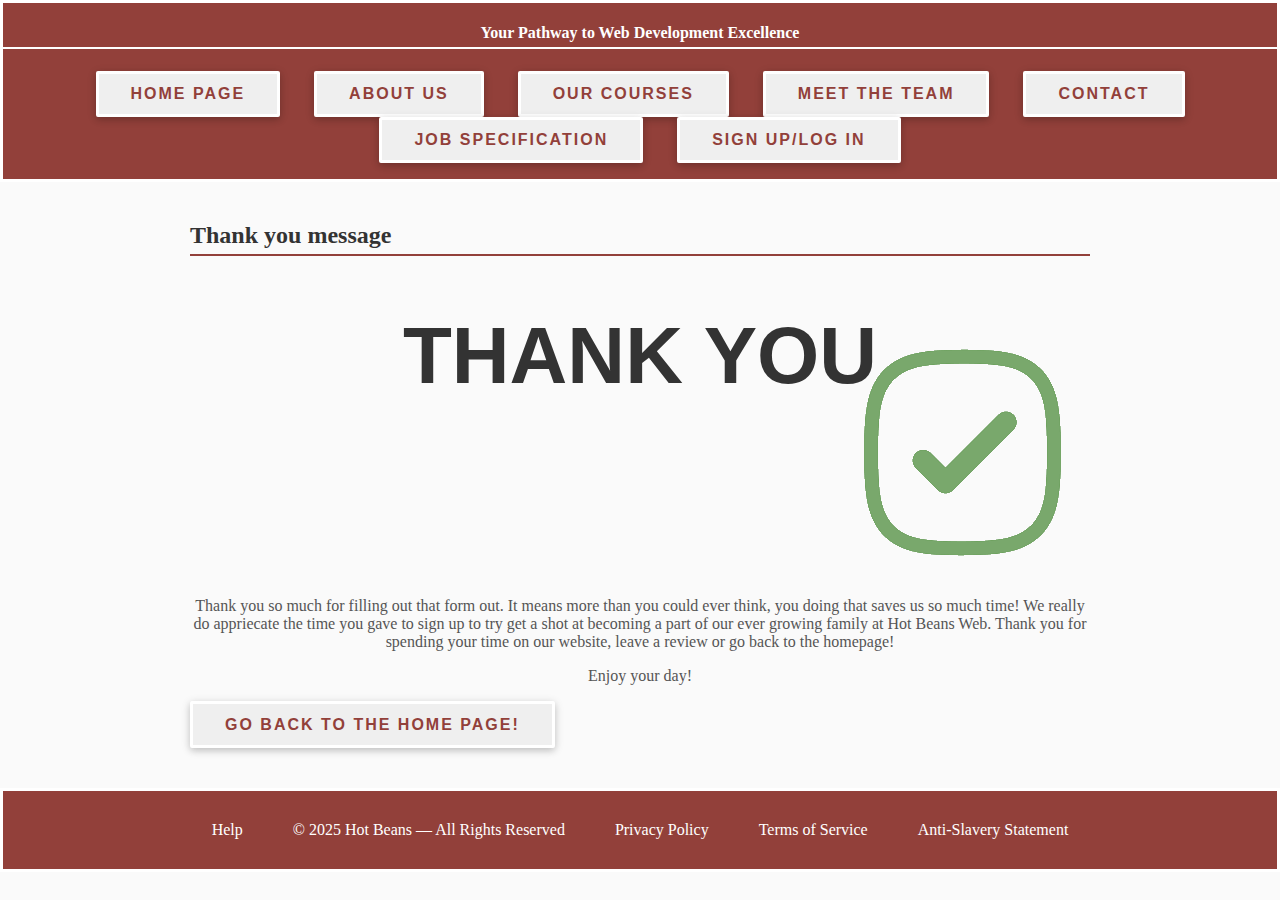
<file: htwthankyou.html>
<!DOCTYPE html>
<html lang="en">
<head>
    <meta charset="UTF-8">
    <meta name="viewport" content="width=device-width, initial-scale=1.0">
    <link rel="stylesheet" type="text/css" href="my_style_sheet.css" />
    <title>Thank you - Hot Beans Web</title>
</head>
<body>
        <header class="homepage sticky">
        <div class="title-group">
            <h4>Your Pathway to Web Development Excellence</h4>
        </div>

        <nav>
            <ul>
                <li><button onclick="location.href='index.html'">Home Page</button></li>
                <li><button onclick="location.href='htwabout.html'">About Us</button></li>
                <li><button onclick="location.href='htwcourses.html'">Our Courses</button></li>
                <li><button onclick="location.href='htwteam.html'">Meet the Team</button></li>
                <li><button onclick="location.href='htwcontact.html'">Contact</button></li>
                <li><button onclick="location.href='htwjobspec.html'">Job Specification</button></li>
                <li><button onclick="location.href='htwsignup.html'">Sign Up/Log In</button></li>
            </ul>
        </nav>
    </header>

    <section class="thankyou-section">
        <h2>Thank you message</h2>
        <h1>THANK YOU</h1>
        <br>
        <br>
        <br>
        <br>
        <br>
        <br>
        <img src="thankyoutick.png" alt="Thank You Tick" class="thankyou-photo">
        <br>
        <p>
            Thank you so much for filling out that form out. It means more than you could ever think, you doing that saves us so
            much time! We really do appriecate the time you gave to sign up to try get a shot at becoming a part of our ever growing
            family at Hot Beans Web. Thank you for spending your time on our website, leave a review or go back to the homepage!
        </p>
        <p>Enjoy your day!</p>
        <button onclick="location.href='htwhomepage.html'">Go Back To The Home Page!</button>
    </section> 
    
        <footer>
        <a>Help</a>
        <a>© 2025 Hot Beans — All Rights Reserved</a>
        <a>Privacy Policy</a>
        <a>Terms of Service</a>
        <a>Anti-Slavery Statement</a>
    </footer>
</body>
</html>
</file>
<file: my_style_sheet.css>
body {
    margin: 0;
    font-family: Bookman Old Style;
    background: #fafafa;
    color: #333;
    text-align: justify;
    font-size: 16px;
}

/* Header Details */

header.sticky {
    background: #92403a;
    color: white;
    padding: 0px;
    text-align: center;
    border: #ffffff 3px solid;
    font-family: 'Bookman Old Style';
    position: sticky;
    top: 0;
    z-index: 1000;
}

header img{
    position: fixed;
    top: -10px;
    left: 520px;
    cursor: pointer;
    -webkit-animation: scale-in-bottom 0.5s 
    cubic-bezier(0.250, 0.460, 0.450, 0.940) both;
	animation: scale-in-bottom 0.5s cubic-bezier
    (0.250, 0.460, 0.450, 0.940) both;
}

/* End of Header Details */

/* Button Details */

.other-button {
    font-size: 16px;
    letter-spacing: 2px;
    text-transform: uppercase;
    display: inline-block;
    text-align: center;
    font-weight: bold;
    padding: 0.7em 2em;
    border: 3px solid #ffffff;
    border-radius: 2px;
    box-shadow: 0 2px 10px rgba(0, 0, 0, 0.16),
    0 3px 6px rgba(0, 0, 0, 0.1);
    color: #92403a;
    text-decoration: none;
    transition: 0.3s ease all;
    z-index: 1;
}

.other-button:before{
    transition: 0.5s all ease;
    top: 0;
    left: 50%;
    right: 50%;
    bottom: 0;
    opacity: 0;
    content: '';
    background-color: #92403a;
    z-index: -1;
}

.other-button:hover, .other-button:focus{
    color: white;
}

.other-button:hover:before, .other-button:focus:before{
    transition: 0.5s all ease;
    left: 0;
    right: 0;
    opacity: 1;
}

.other-button:active{
    transform: scale(0.9);
}

button {
    font-size: 16px;
    letter-spacing: 2px;
    text-transform: uppercase;
    display: inline-block;
    text-align: center;
    font-weight: bold;
    padding: 0.7em 2em;
    border: 3px solid #ffffff;
    border-radius: 2px;
    position: relative;
    box-shadow: 0 2px 10px rgba(0, 0, 0, 0.16),
    0 3px 6px rgba(0, 0, 0, 0.1);
    color: #92403a;
    text-decoration: none;
    transition: 0.3s ease all;
    z-index: 1;
    cursor: pointer;
}

button:before{
    transition: 0.5s all ease;
    position: absolute;
    top: 0;
    left: 50%;
    right: 50%;
    bottom: 0;
    opacity: 0;
    content: '';
    background-color: #92403a;
    z-index: -1;
}

button:hover, button:focus{
    color: white;
}
button:hover:before, button:focus:before{
    transition: 0.5s all ease;
    left: 0;
    right: 0;
    opacity: 1;
}

button:active{
    transform: scale(0.9);
}

nav ul {
    padding: 0;
    list-style: none;
    margin-top: 10px;
}

nav ul li {
    display: inline-block;
    margin: 0 15px;
}

nav ul li a {
    color: white;
    text-decoration: none;
    font-weight: bold;
}

/* End of Button Details */

#hero {
    background-image: url(brownbackground.jpg);
    background-size: cover;
    background-position: center;
    color: #ffffff;
    padding: 60px 20px;
    text-align: center;
    font-family: sans-serif;
    font-weight: bold;
    font-size:40px;
    border: #7A3E2B 3px solid;
    text-shadow: black 5px 5px 5px;
    border-radius: 5px;
}

#hero p{
        font-size: 21px;
        font-family: sans-serif;
        font-weight: bold;
    }

section {
    margin: 40px auto;
    width: 80%;
    max-width: 900px;
}

h1 {
    font-family: 'Helvetica Neue', sans-serif;
    font-size: 50px;
    -webkit-animation: scale-in-bottom 0.5s 
    cubic-bezier(0.250, 0.460, 0.450, 0.940) both;
	animation: scale-in-bottom 0.5s cubic-bezier
    (0.250, 0.460, 0.450, 0.940) both;
}

h2 {
    border-bottom: 2px solid #92403a;
    padding-bottom: 5px;
}

h3 {
    border-bottom: 3px solid #7A3E2B;
    padding-bottom: 5px;
}

h4 {
    border-bottom:  2px solid white;
    padding-bottom: 5px;
    font-family: 'Bookman Old Style';
    -webkit-animation: scale-in-bottom 0.5s 
    cubic-bezier(0.250, 0.460, 0.450, 0.940) both;
	animation: scale-in-bottom 0.5s cubic-bezier
    (0.250, 0.460, 0.450, 0.940) both;
}
.course-list li {
    margin: 8px 0;
}

.team-container {
    display: flex;
    gap: 20px;
    flex-wrap: wrap;
}

.team-member {
    background: white;
    border: 2px solid #92403a;
    padding: 20px;
    flex: 1;
    min-width: 200px;
    border-radius: 5px;
}

footer {
    text-align: justify;
    padding: 20px;
    background: #92403a;
    color: white;
    margin-top: 40px;
    border: #ffffff 3px solid;
    display: flex;
    gap: 20px;
    justify-content: center;
    cursor: pointer;
}

footer a {
    user-select:all;
    display: inline-block;
    padding: 10px 15px;
    text-decoration: none;
    color: inherit;
}

footer a:hover {
    background: rgba(0,0,0,0.1);
    border-radius: 5px;
}



/* Animation Stuff Here */
@-webkit-keyframes scale-in-bottom {
  0% {
    -webkit-transform: scale(0);
    transform: scale(0);
    -webkit-transform-origin: 50% 100%;
    transform-origin: 50% 100%;
    opacity: 1;
  }
  100% {
    -webkit-transform: scale(1);
    transform: scale(1);
    -webkit-transform-origin: 50% 100%;
    transform-origin: 50% 100%;
    opacity: 1;
  }
}
@keyframes scale-in-bottom {
  0% {
    -webkit-transform: scale(0);
    transform: scale(0);
    -webkit-transform-origin: 50% 100%;
    transform-origin: 50% 100%;
    opacity: 1;
  }
  100% {
    -webkit-transform: scale(1);
    ransform: scale(1);
    -webkit-transform-origin: 50% 100%;
    transform-origin: 50% 100%;
    opacity: 1;
    }
}

/* End of Animation Stuff */

/* Team Page Layout */
.team-page {
    width: 80%;
    max-width: 1000px;
    margin: 40px auto;
}

.ceo-container{
    display: flex;
    gap: 30px;
    flex-wrap: wrap;
    justify-content: center;
    border: #92403a 2px solid;
    border-radius: 8px;
    padding: 25px;
    margin-bottom:30px ;
}

.ceo-photo{    
    width: 950px;
    height: 450px;
    border-radius: 6px;
    margin-bottom: 10px;
    border: #92403a 2px solid;
    object-fit: cover;}

.team-container {
    display: flex;
    gap: 30px;
    flex-wrap: wrap;
    justify-content: center;
}

.team-member {
    border: 2px solid #92403a;
    border-radius: 8px;
    padding: 20px;
    width: 300px;
    text-align: center;
}

.team-photo {
    width: 275px;
    height: 183px;
    border-radius: 6px;
    margin-bottom: 10px;
    border: #92403a 2px solid;
    object-fit: cover;
}

.team-member .name {
    font-size: 20px;
    margin: 10px 0 5px 0;
    color: #000000;
    border-bottom: 2px solid #92403a;
    padding-bottom: 5px;
}

.team-member .role {
    font-weight: bold;
    color: #92403a;
}

.team-member .description {
    margin-top: 10px;
    font-size: 14px;
    color: #555;
    text-align: center;
}

.team-member .email {
    margin-top: 10px;
    font-size: 14px;
    color: #000000;
    text-align: center;
    border: 2px solid #92403a;
    border-radius: 5px;
    padding: 5px;
}

.contact-btn {
    background-color: #7a362f;
    color: white;
    border: white 2px solid;
    padding: 8px 12px;
    border-radius: 2px;
    cursor: pointer;
    font-size: 0.85rem;
    margin-top: 10px;
    display: block;
    margin-left: auto;
    margin-right: auto;
}

.contact-btn:hover {
    background-color: #622c25;
    border-radius: 2px;
    border: white 2 px solid;

}

/* End of Team Page Layout */

/* About Us Details */
.about-heading {
    color: #000000;
    font-family: 'Helvetica Neue', sans-serif;
    border-bottom: #92403a 2px solid;
    padding-bottom: 5px;
}
.about-content {
    width: 80%;
    max-width: 900px;
    margin: 40px auto;
    line-height: 1.6;
}

.about-content h3 {
    color: #000000;
    margin-top: 25px;
}

.about-content ul {
    margin-left: 20px;
    list-style: square;
}

.statisics-section{
    display: flex;
    flex-direction: row;
}

.statistics-containter{
    display: flex;
    gap: 30px;
    flex-wrap: wrap;
    flex-direction: row;
    justify-content: center;
}

.statistics{
    background: none;
    border: 2px solid #92403a;
    border-radius: 8px;
    padding: 25px;
    width: 300px;
    text-align: center;

}
.reviews-container {
    display: flex;
    gap: 30px;
    flex-wrap: wrap;
    justify-content: center;
}

.review {
    background: white;
    border: 2px solid #92403a;
    border-radius: 8px;
    padding: 20px;
    width: 300px;
    text-align: center;
}
.review .past-student {
    font-size: 18px;
    font-weight: bold;
    color: #000000;
    border-bottom: 2px solid #92403a;
    padding-bottom: 5px;
    margin-bottom: 10px;
}
.review .past-employee {
    font-size: 18px;
    font-weight: bold;
    color: #000000;
    border-bottom: 2px solid #92403a;
    padding-bottom: 5px;
    margin-bottom: 10px;
}

.review .star-rating {
    width: 200px;
    height: auto;
    margin-bottom: 10px;
}
.review .review-content {
    font-size: 14px;
    color: #555;
    text-align: justify;
}
.review .review-role {
    font-size: 14px;
    font-style: italic;
    color: #555;
    margin-bottom: 10px;
}

.review .email {
    font-size: 14px;
    color: #555;
    border: #92403a 2px solid;
    border-radius: 5px;
    padding: 5px;
    margin-top: 10px;
}

.applynow-title{
    text-align: center;
    color: #000000;
    padding-bottom: 5px;
}

.applynow-content{
    width: 80%;
    max-width: 900px;
    margin: 20px auto;
    line-height: 1.6;
    text-align: justify;
}

/* End of About Us Details */

/* Contact Page Layout */
.contact-content {
    width: 80%;
    max-width: 900px;
    margin: 40px auto;
    line-height: 1.6;
}

.contact-box {
    background: white;
    border: 2px solid #92403a;
    padding: 20px;
    border-radius: 8px;
    margin-bottom: 30px;
}
.contact-image {
    width: 100%;
    height: auto;
    margin-top: 15px;
    border-radius: 6px;
    border: #92403a 2px solid;
}

.contact-form {
    display: flex;
    flex-direction: column;
    gap: 12px;
}

.contact-form input,
.contact-form textarea {
    padding: 10px;
    border: 2px solid #92403a;
    border-radius: 6px;
    font-size: 14px;
}

.contact-form button {
    background-color: #92403a;
    color: white;
    border: white 2px solid;
    padding: 12px;
    border-radius: 2px;
    cursor: pointer;
    font-weight: bold;
}

.contact-form button:hover {
    background-color: #7a362f;

}
.contact-form input{
    font-family: 'Bookman Old Style';
    font-size: 16px;
}
.contact-form textarea{
    font-family: 'Bookman Old Style';
    font-size: 16px;
}

/* End of Contact Page Layout */

/* Courses Page Layout */
.courses-section {
    width: 85%;
    margin: 40px auto;
    display: flex;
    flex-wrap: wrap;
    gap: 20px;
    justify-content: center;
}

.course-card {
    background: white;
    border: 2px solid #92403a;
    border-radius: 12px;
    padding: 20px;
    width: 300px;
    text-align: left;
}

.course-card h3 {
    color: #000000;
    border-bottom: 2px solid #92403a;
    padding: 5px;
    text-align: center;
}

iframe{
    width: 850px;
}

.course-card ul {
    margin-top: 10px;
    margin-bottom: 15px;
    padding-left: 20px;
}

.course-card .course-image {
    width: 225px;
    height: 150px;
    border-radius: 6px;
    margin-bottom: 15px;
    border: #92403a 2px solid;
    object-fit: cover;
    display: flex;
    justify-content: center;
    margin-left: auto;
    margin-right: auto;
}

.course-card button {
    background-color: #92403a;
    color: white;
    border: white 2px solid;
    padding: 10px 14px;
    border-radius: 2px;
    cursor: pointer;
    font-weight: bold;
    display: flex;
    justify-content: center;
    margin-left: auto;
    margin-right: auto;
}

.course-card button:hover {
    background-color: #7a362f;
}
/* End of Courses Page Layout */

/* Teacher Section */
.teacher-section {
    width: 85%;
    margin: 50px auto;
    text-align: center;
}

.teacher-intro {
    width: 60%;
    margin: 0 auto 30px auto;
    text-align: justify;
}

.teacher-container {
    display: flex;
    justify-content: center;
    flex-wrap: wrap;
    gap: 25px;
}

.teacher-card {
    background: white;
    border: 2px solid #92403a;
    padding: 20px;
    width: 260px;
    border-radius: 12px;
    text-align: center;
}

.teacher-photo {
    width: 225px;
    height: 183px;
    border-radius: 6px;
    margin-bottom: 10px;
    border: #92403a 2px solid;
    object-fit: cover;
}

.teacher-card h3 {
    color: #92403a;
    margin-bottom: 5px;
}

.teacher-card p {
    margin: 0;
}
/* End of Teacher Section */

/* Signup Page Layout */

    /* Signup Layout */

.signup-section {
    width: 85%;
    margin: 40px auto;
    display: flex;
    justify-content: center;
}

.signup-form {
    background: white;
    border: 2px solid #92403a;
    border-radius: 12px;
    padding: 25px;
    width: 400px;
}

.signup-form h3 {
    text-align: center;
    margin-bottom: 20px;
    color: #000000;
}

.signup-form label {
    font-weight: bold;
    margin-top: 10px;
    display: block;
    font-family: 'Bookman Old Style';
}

.signup-form input,
.signup-form select {
    width: 100%;
    padding: 10px;
    margin-top: 5px;
    border-radius: 6px;
    border: 1px solid #ccc;
    font-family: 'Bookman Old Style';
}

.signup-btn {
    width: 100%;
    background-color: #92403a;
    color: white;
    border: white 2 px solid;
    padding: 12px;
    border-radius: 2px;
    margin-top: 20px;
    cursor: pointer;
    font-weight: bold;
}

.signup-btn:hover {
    background-color: #7a362f;
}
    /* End of Signup Layout */

    /* Login Layout */
.login-section {
    width: 85%;
    margin: 40px auto;
    display: flex;
    justify-content: center;
}

.login-form {
    background: white;
    border: 2px solid #92403a;
    border-radius: 12px;
    padding: 25px;
    width: 400px;
}

.login-form h3 {
    text-align: center;
    margin-bottom: 20px;
    color: #000000;
    font-family: 'Bookman Old Style';
}

.login-form label {
    font-weight: bold;
    margin-top: 10px;
    display: block;
    font-family: 'Bookman Old Style';
}

.login-form input {
    width: 100%;
    padding: 10px;
    margin-top: 5px;
    border-radius: 6px;
    border: 1px solid #ccc;
    font-family: 'Bookman Old Style';
}

.login-btn {
    width: 100%;
    background-color: #92403a;
    color: white;
    border: white 2 px solid;
    padding: 12px;
    border-radius: 2px;
    margin-top: 20px;
    cursor: pointer;
    font-weight: bold;
}

.login-btn:hover {
    background-color: #7a362f;

}
    /* End of Login Layout */
/* End of Signup Page Layout */

/* Job Specification Page Layout */
.job-spec-section {
    width: 100%;
    max-width: 1400px;
    margin: 40px auto;
    display: grid;
    grid-template-columns: repeat(3, 1fr); 
    grid-auto-rows: auto;                  
    gap: 25px;                             
    justify-items: center;                  
}
.job-card {
    background-color: #ffffff;
    border: 3px solid #92403a; 
    box-shadow: 0 8px 20px rgba(0, 0, 0, 0.1);
    padding: 24px;
    width: 100%;
    max-width: 400px;
    margin: 20px auto;
    font-family: 'Segoe UI', Tahoma, Geneva, Verdana, sans-serif;
    transition: transform 0.3s, box-shadow 0.3s;
    border-radius: 16px; 
}

.job-card:hover {
    transform: translateY(-5px);
    box-shadow: 0 12px 25px rgba(0, 0, 0, 0.15);
}

.job-card h3 {
    font-size: 1.6rem;
    color: #222;
    margin-bottom: 10px;
}

.job-card h4 {
    font-size: 1.1rem;
    color: #555;
    margin-top: 20px;
    margin-bottom: 10px;
}

.job-card p {
    color: #666;
    line-height: 1.5;
}

.job-card ul {
    list-style-type: disc;
    padding-left: 20px;
    color: #555;
}

.job-card ul li {
    margin-bottom: 6px;
}

.button-group {
    display: flex;
    gap: 12px; 
    margin-top: 20px;
}

.button-group button {
    flex: 1; 
    padding: 12px 0;
    background: linear-gradient(135deg, #92403a, #7a362f);
    color: #fff;
    font-size: 1rem;
    font-weight: 600;
    border: white 3px solid;
    cursor: pointer;
    transition: background 0.3s, transform 0.2s;
}

.button-group button:hover {
    transform: scale(1.03);
}

.button-group .secondary-btn {
    background: #fff;
    color: #92403a;
    border: 3px solid #92403a;
}

.button-group .secondary-btn:hover {
    background: #92403a;
    color: #fff;
}


@media screen and (max-width: 450px) {
    .job-card {
        padding: 16px;
        max-width: 90%;
    }
}

/* End of Job Specification Page Layout */

/* Job Application Page Layout */

.applynow-job {
max-width: 600px;
margin: 2rem auto;
padding: 2rem;
background: #ffffff;
border-radius: 12px;
box-shadow: 0 4px 20px rgba(0,0,0,0.1);
font-family: Arial, sans-serif;
}

.applynow-job h2{
border: none;
text-align: center;
}
.applynow-job h3 {
text-align: center;
color:#555;
border-bottom:#92403a 2px solid;
font-weight: normal;
font-size: 14px;
padding-bottom: 25px;
}

.applynow-job p {
margin-bottom: 1.5rem;
display: flex;
flex-direction: column;
font-family: Bookman Old Style;
}

.applynow-job label {
font-weight: bold;
margin-bottom: 0.3rem;
}

.applynow-job input[type="text"],
.applynow-job select,
.applynow-job textarea {
padding: 0.6rem;
border: 1px solid #ccc;
border-radius: 6px;
font-size: 1rem;
font-family: Bookman Old Style;
}

.radio-group {
display: flex;
flex-direction: column;
}

.radio-group label {
font-weight: normal;
margin-top: 0.3rem;
}

.applynow-job button {
padding: 0.8rem 1.5rem;
background: #92403a;
color: #fff;
border: white 2px solid;
border-radius: 6px;
cursor: pointer;
font-size: 1rem;
}

.applynow-job button:hover {
background: #7a362f;
}

.Error {
color: red;
font-size: 0.9rem;
height: 1rem;
font-weight: bold;
font-family: Bookman Old Style;
}

/* Job Details */
.job-details-container {
    width: 90%;
    margin: 40px auto;
    display: flex;
    justify-content: center;
}

.job-details-card {
    background: white;
    padding: 30px;
    border: 2px solid #92403a;
    border-radius: 12px;
    max-width: 850px;
}

.job-title {
    color: #000000;
    margin-bottom: 10px;
}

.job-summary {
    font-size: 1.05rem;
    margin-bottom: 25px;
    line-height: 1.6;
}

.job-details-card h3 {
    margin-top: 25px;
    color: #92403a;
    border-bottom: #92403a 2px solid;
}

.job-details-card ul {
    margin-left: 20px;
    line-height: 1.7;
}

.job-details-buttons {
    margin-top: 30px;
    display: flex;
    gap: 20px;
}

.job-details-buttons button {
    background-color: #92403a;
    color: white;
    border: white 3px solid;
    padding: 12px 18px;
    border-radius: 2px;
    font-weight: bold;
    cursor: pointer;
}

.job-details-buttons button:hover {
    background-color: #7a362f;
}

.back-btn {
    background-color: #6d6d6d;
}

.back-btn:hover {
    background-color: #555;
}

/* End of Job Details */

/* Thank You Page Layout */

.thankyou-section h2{
    font-size: 24px;
    border-bottom: #92403a 2px solid;
}

.thankyou-section h1{
    font-size: 80px;
    text-align: center;
}

.thankyou-photo{
    width: 225px;
    height: 225px;
    position: fixed;
    top: 340px;
    left: 850px;
}

.thankyou-section p{
    color: #555;
     text-align: center;
}
</file>
